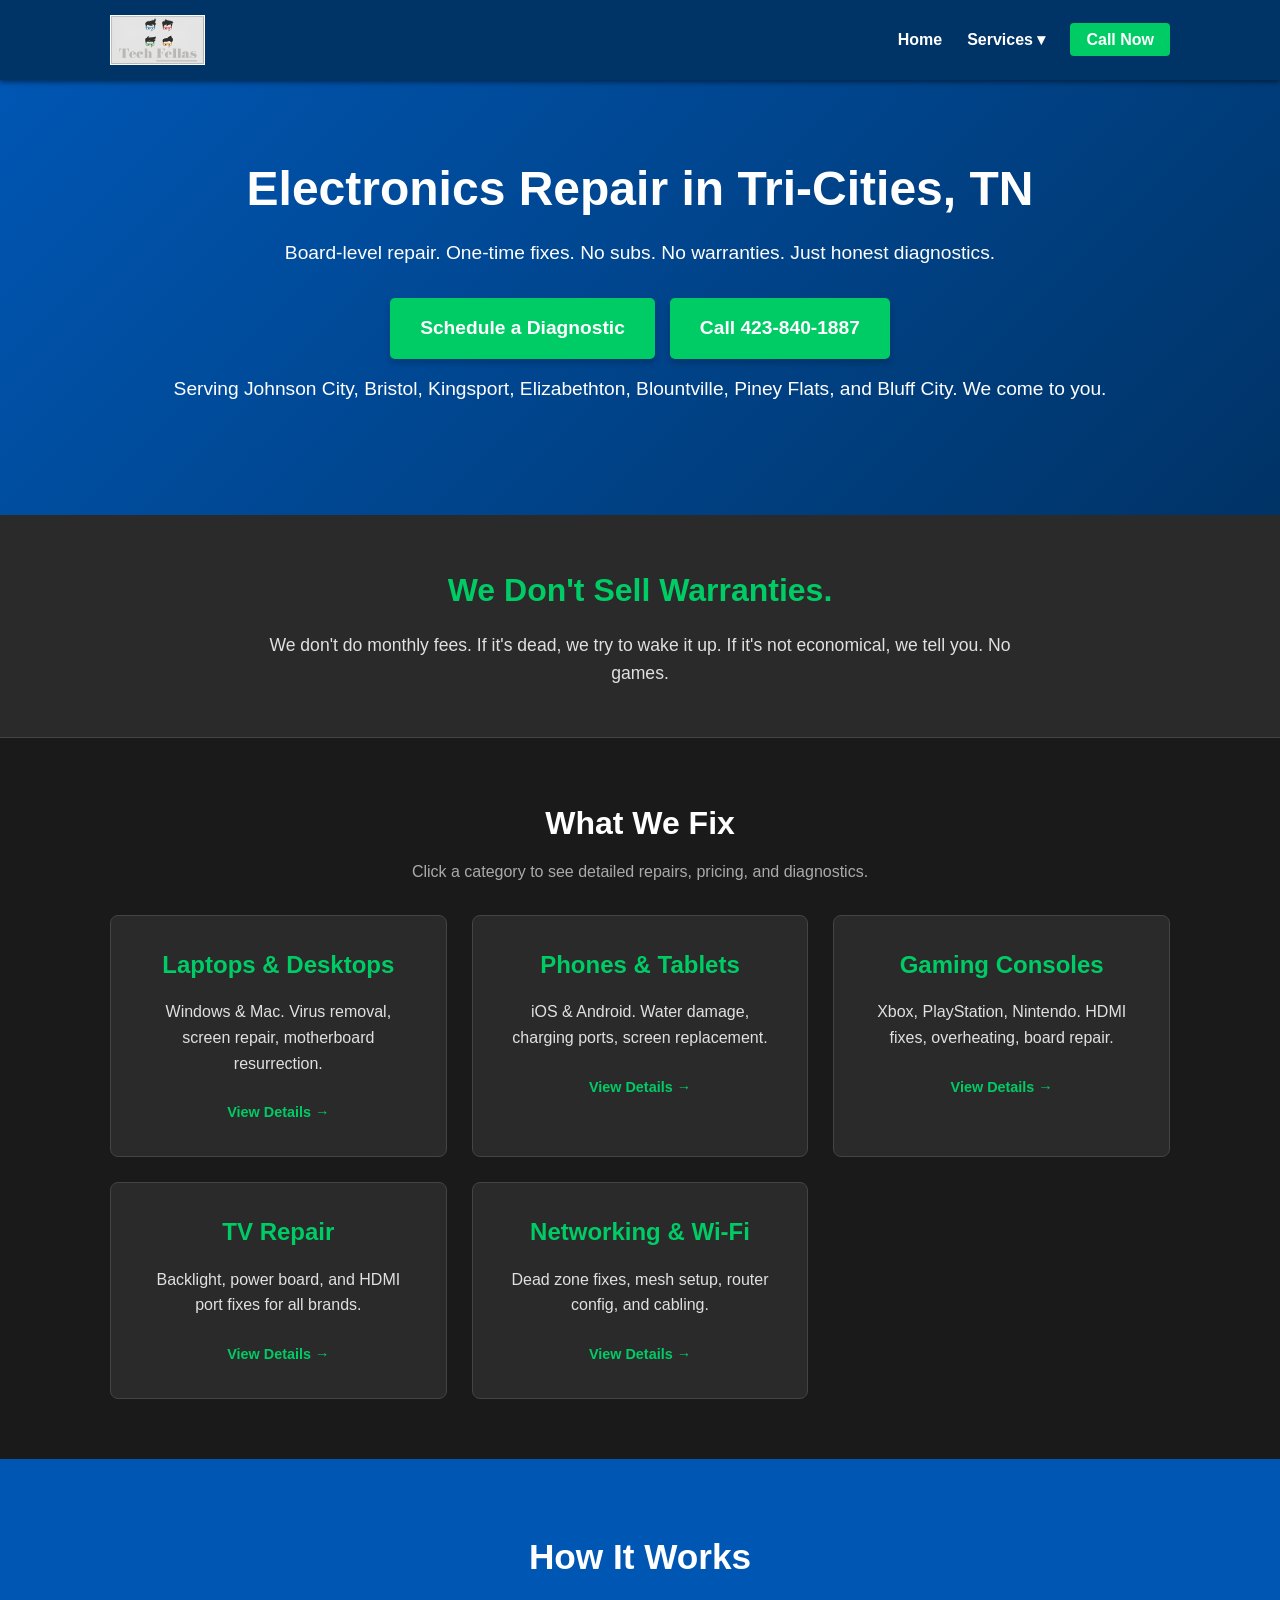
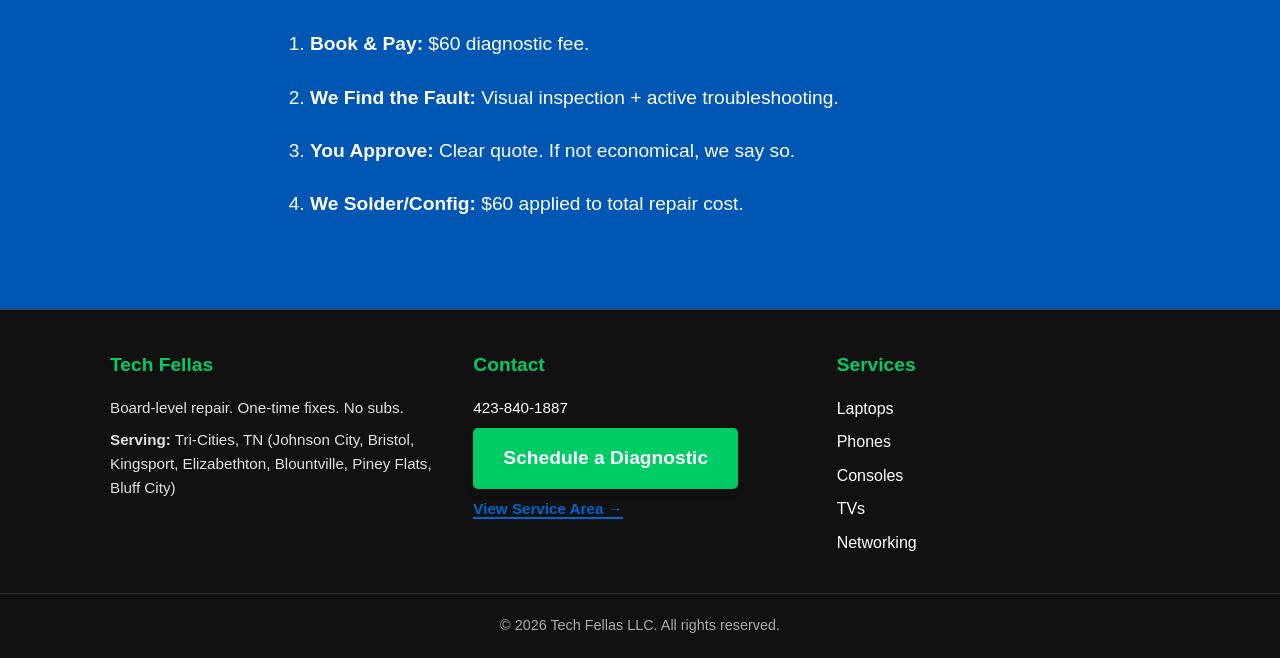
<file: index.html>
<!DOCTYPE html>
<html lang="en">
<head>
  <meta charset="UTF-8">
  <meta name="viewport" content="width=device-width, initial-scale=1.0">
  <title>Tech Fellas | Electronics Repair in Tri-Cities, TN (Johnson City, Bristol, Kingsport)</title>
  
  <!-- SEO Meta Tags: Optimized for Local Keywords -->
  <meta name="description" content="Expert board-level repair for Laptops, Phones, Consoles, and TVs in the Tri-Cities, TN area. Serving Johnson City, Bristol, Kingsport, Elizabethton, Blountville, Piney Flats, and Bluff City. Call 423-840-1887 for diagnostics.">
  <meta name="keywords" content="electronics repair Tri-Cities TN, laptop repair Johnson City, TV repair Bristol, phone repair Kingsport, console repair Elizabethton, Tech Fellas, board level repair, ECU repair TN">
  <meta name="author" content="Tech Fellas">
  <meta name="robots" content="index, follow, max-image-preview:large, max-snippet:-1, max-video-preview:-1">

  <!-- Canonical URL: STRICTLY techfellas.org -->
  <link rel="canonical" href="https://techfellas.org" />

  <!-- Open Graph: Unified Domain -->
  <meta property="og:title" content="Tech Fellas | We Speak Circuit Board - Tri-Cities, TN">
  <meta property="og:description" content="Board-level repair, TV fixes, and Networking solutions. One-time fixes. No subs. Serving Johnson City, Bristol, Kingsport, and surrounding areas.">
  <meta property="og:type" content="website">
  <meta property="og:url" content="https://techfellas.org">
  <meta property="og:image" content="https://techfellas.org/assets/techfellas-banner.jpg">
  <meta property="og:locale" content="en_US">

  <!-- JSON-LD Schema: Local Business (Expanded AreaServed) -->
  <script type="application/ld+json">
{
  "@context": "https://schema.org",
  "@type": "ElectronicsRepair",
  "name": "Tech Fellas",
  "legalName": "Tech Fellas LLC",
  "image": "https://techfellas.org/assets/techfellas-banner.jpg",
  "telephone": "+1-423-840-1887",
  "url": "https://techfellas.org",
  "description": "Expert board-level electronics repair for TVs, laptops, phones, consoles, appliances, ECUs, marine controllers, and smart home networking in the Tri-Cities, TN area. Service calls available.",
  "openingHoursSpecification": [
    {
      "@type": "OpeningHoursSpecification",
      "dayOfWeek": ["Monday", "Tuesday", "Wednesday", "Thursday", "Friday"],
      "opens": "10:00",
      "closes": "18:00"
    },
    {
      "@type": "OpeningHoursSpecification",
      "dayOfWeek": "Saturday",
      "opens": "09:00",
      "closes": "15:00"
    }
  ],
  "areaServed": [
    { "@type": "City", "name": "Johnson City", "addressRegion": "TN" },
    { "@type": "City", "name": "Bristol", "addressRegion": "TN" },
    { "@type": "City", "name": "Kingsport", "addressRegion": "TN" },
    { "@type": "City", "name": "Elizabethton", "addressRegion": "TN" },
    { "@type": "City", "name": "Blountville", "addressRegion": "TN" },
    { "@type": "City", "name": "Piney Flats", "addressRegion": "TN" },
    { "@type": "City", "name": "Bluff City", "addressRegion": "TN" },
    { "@type": "PostalCode", "postalCode": "37601" },
    { "@type": "PostalCode", "postalCode": "37604" },
    { "@type": "PostalCode", "postalCode": "37615" },
    { "@type": "PostalCode", "postalCode": "37620" },
    { "@type": "PostalCode", "postalCode": "37660" },
    { "@type": "PostalCode", "postalCode": "37663" },
    { "@type": "PostalCode", "postalCode": "37664" },
    { "@type": "PostalCode", "postalCode": "37665" },
    { "@type": "PostalCode", "postalCode": "37643" },
    { "@type": "PostalCode", "postalCode": "37617" },
    { "@type": "PostalCode", "postalCode": "37686" },
    { "@type": "PostalCode", "postalCode": "37618" }
  ],
  "geo": {
    "@type": "GeoCoordinates",
    "latitude": "36.3134",
    "longitude": "-82.3534"
  },
  "sameAs": [
    "https://www.x.com/techfellasllc",
    "https://www.youtube.com/@tech_fellas",
    "https://www.facebook.com/techfellasllc",
    "https://www.instagram.com/technical_fellow",
    "https://www.linkedin.com/in/technicalfellow"
  ],
  "hasOfferCatalog": {
    "@type": "OfferCatalog",
    "name": "All Repair & Networking Services",
    "itemListElement": [
      {
        "@type": "Offer",
        "itemOffered": {
          "@type": "Service",
          "name": "Diagnostic Fee",
          "description": "$60 diagnostic fee applied to repair cost.",
          "offers": {
            "@type": "Offer",
            "price": "60",
            "priceCurrency": "USD",
            "name": "Diagnostic Fee"
          }
        }
      },
      {
        "@type": "Offer",
        "itemOffered": {
          "@type": "Service",
          "name": "Laptop Repair"
        }
      },
      {
        "@type": "Offer",
        "itemOffered": {
          "@type": "Service",
          "name": "Phone Repair"
        }
      },
      {
        "@type": "Offer",
        "itemOffered": {
          "@type": "Service",
          "name": "Console Repair"
        }
      },
      {
        "@type": "Offer",
        "itemOffered": {
          "@type": "Service",
          "name": "TV Repair"
        }
      },
      {
        "@type": "Offer",
        "itemOffered": {
          "@type": "Service",
          "name": "Networking Solutions"
        }
      },
      {
        "@type": "Offer",
        "itemOffered": {
          "@type": "Service",
          "name": "ECU Repair"
        }
      },
      {
        "@type": "Offer",
        "itemOffered": {
          "@type": "Service",
          "name": "Guitar Amp Repair"
        }
      },
      {
        "@type": "Offer",
        "itemOffered": {
          "@type": "Service",
          "name": "Appliance Repair"
        }
      }
    ]
  }
}
</script>

  <link rel="stylesheet" href="style.css">
  
    <!-- Breadcrumb Schema: Homepage (Invisible to users, visible to Google) -->
  <script type="application/ld+json">
  {
    "@context": "https://schema.org",
    "@type": "BreadcrumbList",
    "itemListElement": [
      {
        "@type": "ListItem",
        "position": 1,
        "name": "Home",
        "item": "https://techfellas.org"
      }
    ]
  }
  </script>
</head>
</head>
<body>

  <!-- GLOBAL HEADER -->
  <header class="global-header">
    <div class="container header-container">
      <div class="logo-area">
        <a href="index.html">
          <img src="assets/techfellas-banner.jpg" alt="Tech Fellas - Mobile Electronics Repair Tri-Cities TN" class="site-logo">
        </a>
      </div>
      <nav class="main-nav">
        <ul>
          <li><a href="index.html">Home</a></li>
          <li class="dropdown">
            <a href="laptops.html">Services ▾</a>
            <div class="dropdown-content">
              <a href="laptops.html">Laptops & Desktops</a>
              <a href="phones.html">Phones & Tablets</a>
              <a href="consoles.html">Consoles</a>
              <a href="tvs.html">TV Repair</a>
              <a href="networking.html">Networking</a>
            </div>
          </li>
          <li><a href="tel:4238401887" class="nav-cta" style="background-color: #00cc66;">Call Now</a></li>
        </ul>
      </nav>
      <div class="mobile-toggle" onclick="document.querySelector('.main-nav').classList.toggle('active')">☰</div>
    </div>
  </header>

  <!-- HERO SECTION: Optimized for Local Keywords & Mobile CTA -->
  <header class="hero">
    <div class="container">
      <h1>Electronics Repair in Tri-Cities, TN</h1>
      <p>Board-level repair. One-time fixes. No subs. No warranties. Just honest diagnostics.</p>
      
      <!-- Desktop: Booking Link | Mobile: Call Button (via CSS logic below) -->
      <div class="hero-cta-group" style="display: flex; gap: 15px; justify-content: center; flex-wrap: wrap;">
        <a href="http://techfellasllc.square.site" class="cta-button" rel="nofollow">Schedule a Diagnostic</a>
        <a href="tel:4238401887" class="cta-button cta-call">Call 423-840-1887</a>
      </div>
      
      <p class="sub-cta">Serving Johnson City, Bristol, Kingsport, Elizabethton, Blountville, Piney Flats, and Bluff City. We come to you.</p>
    </div>
  </header>

  <!-- FILTER / VALUE PROP SECTION -->
  <section class="filter">
    <div class="container">
      <h2>We Don't Sell Warranties.</h2>
      <p>We don't do monthly fees. If it's dead, we try to wake it up. If it's not economical, we tell you. No games.</p>
    </div>
  </section>

  <!-- SERVICES GRID SECTION -->
  <section class="services">
    <div class="container">
      <h2>What We Fix</h2>
      <p class="services-intro">Click a category to see detailed repairs, pricing, and diagnostics.</p>
      <div class="service-grid">
        <a href="laptops.html" class="service-card-link">
          <div class="service-card">
            <h3>Laptops & Desktops</h3>
            <p>Windows & Mac. Virus removal, screen repair, motherboard resurrection.</p>
            <span class="read-more">View Details &rarr;</span>
          </div>
        </a>
        <a href="phones.html" class="service-card-link">
          <div class="service-card">
            <h3>Phones & Tablets</h3>
            <p>iOS & Android. Water damage, charging ports, screen replacement.</p>
            <span class="read-more">View Details &rarr;</span>
          </div>
        </a>
        <a href="consoles.html" class="service-card-link">
          <div class="service-card">
            <h3>Gaming Consoles</h3>
            <p>Xbox, PlayStation, Nintendo. HDMI fixes, overheating, board repair.</p>
            <span class="read-more">View Details &rarr;</span>
          </div>
        </a>
        <a href="tvs.html" class="service-card-link">
          <div class="service-card">
            <h3>TV Repair</h3>
            <p>Backlight, power board, and HDMI port fixes for all brands.</p>
            <span class="read-more">View Details &rarr;</span>
          </div>
        </a>
        <a href="networking.html" class="service-card-link">
          <div class="service-card">
            <h3>Networking & Wi-Fi</h3>
            <p>Dead zone fixes, mesh setup, router config, and cabling.</p>
            <span class="read-more">View Details &rarr;</span>
          </div>
        </a>
      </div>
    </div>
  </section>

  <!-- PROCESS SECTION -->
  <section class="process">
    <div class="container">
      <h2>How It Works</h2>
      <ol>
        <li><strong>Book & Pay:</strong> $60 diagnostic fee.</li>
        <li><strong>We Find the Fault:</strong> Visual inspection + active troubleshooting.</li>
        <li><strong>You Approve:</strong> Clear quote. If not economical, we say so.</li>
        <li><strong>We Solder/Config:</strong> $60 applied to total repair cost.</li>
      </ol>
    </div>
  </section>

  <!-- GLOBAL FOOTER -->
  <footer class="global-footer">
    <div class="container footer-content">
      <div class="footer-col">
        <h3>Tech Fellas</h3>
        <p>Board-level repair. One-time fixes. No subs.</p>
        <p><strong>Serving:</strong> Tri-Cities, TN (Johnson City, Bristol, Kingsport, Elizabethton, Blountville, Piney Flats, Bluff City)</p>
      </div>
      <div class="footer-col">
        <h3>Contact</h3>
        <p><a href="tel:4238401887">423-840-1887</a></p>
        <p><a href="http://techfellasllc.square.site" class="cta-button" rel="nofollow">Schedule a Diagnostic</a></p>
        <p><a href="https://www.google.com/maps/place/Tech+Fellas/@28.2514976,-80.7000000,12z/data=!3m1!4b1!4m5!3m4!1s0x8bef6e1e4cfb181%3A0x26382ed27a601002!8m2!3d28.2514976!4d-80.7000000" target="_blank" rel="noopener" style="font-weight: bold; color: #0066cc; text-decoration: none; border-bottom: 2px solid #0066cc;">View Service Area &rarr;</a></p>
      </div>
      <div class="footer-col">
        <h3>Services</h3>
        <ul class="footer-links">
          <li><a href="laptops.html">Laptops</a></li>
          <li><a href="phones.html">Phones</a></li>
          <li><a href="consoles.html">Consoles</a></li>
          <li><a href="tvs.html">TVs</a></li>
          <li><a href="networking.html">Networking</a></li>
        </ul>
      </div>
    </div>
    <div class="copyright-bar">
      <p>&copy; 2026 Tech Fellas LLC. All rights reserved.</p>
    </div>
  </footer>

</body>
</html>
</file>
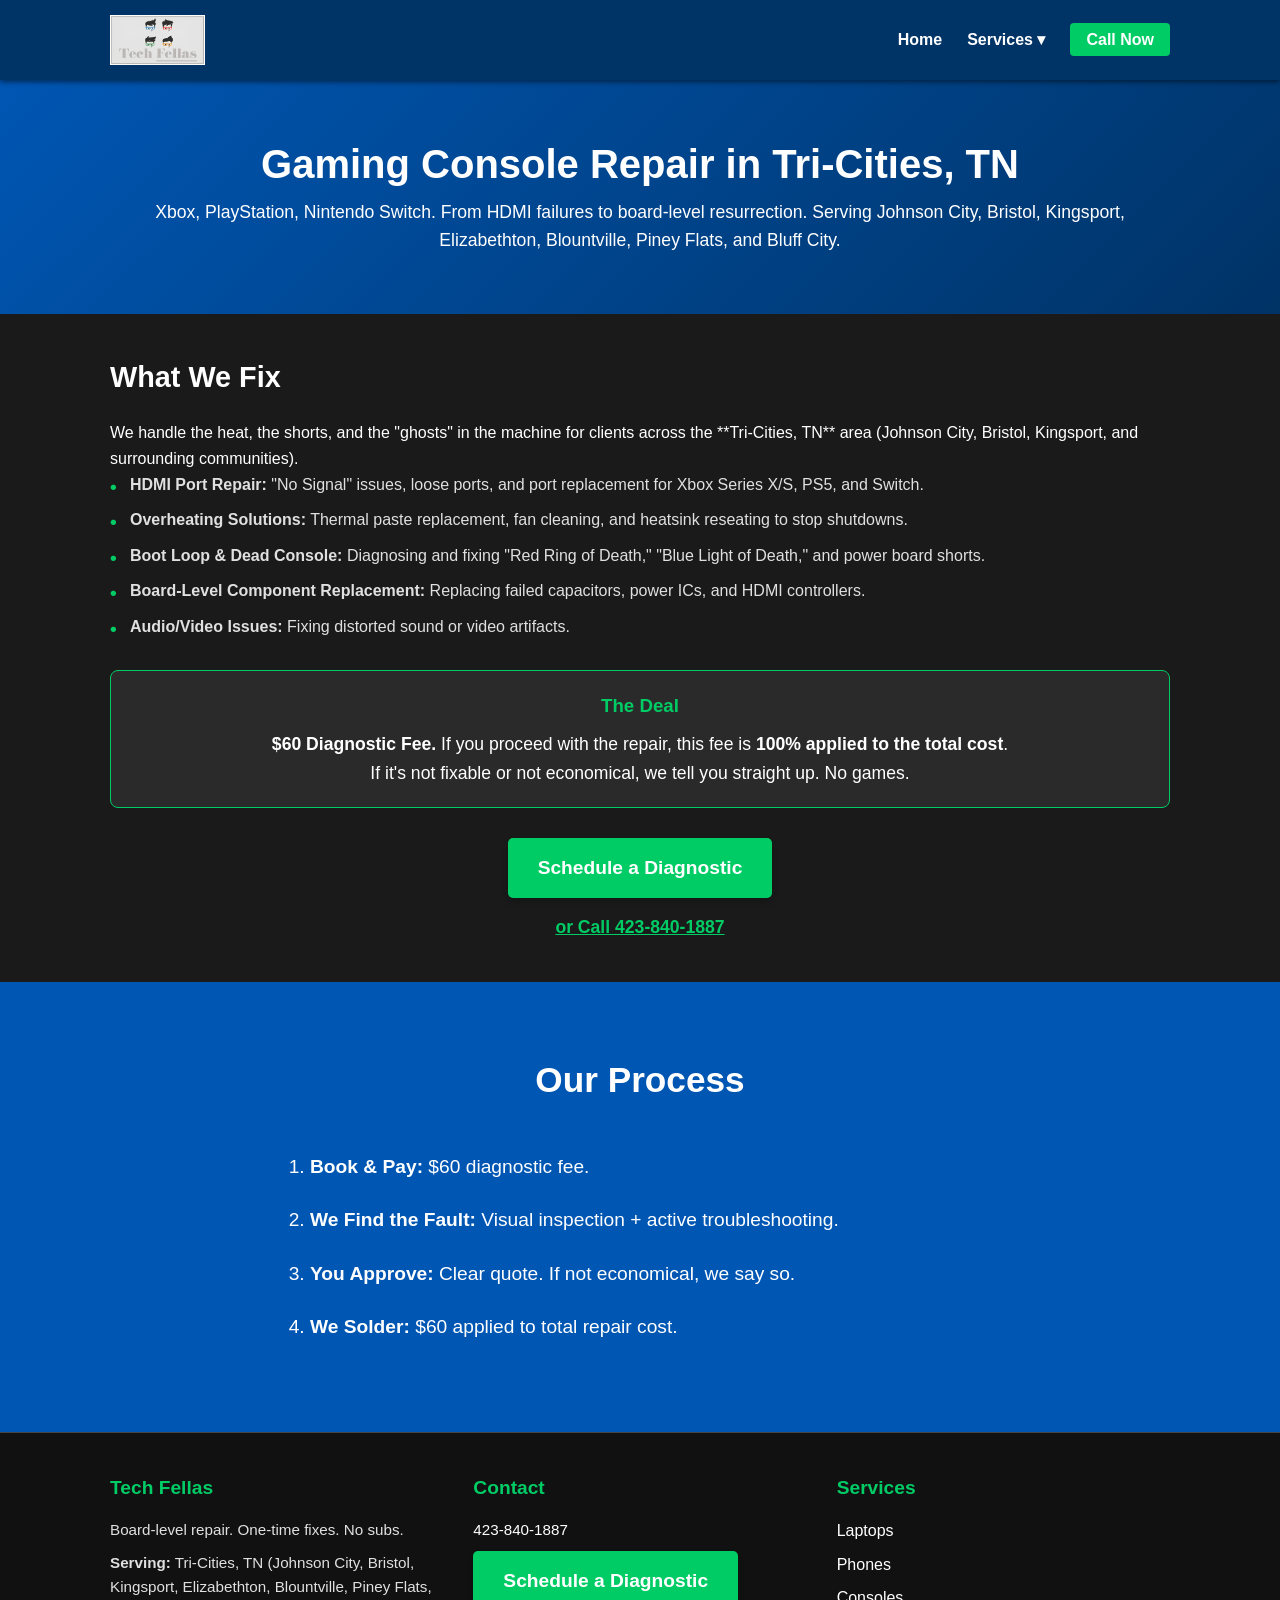
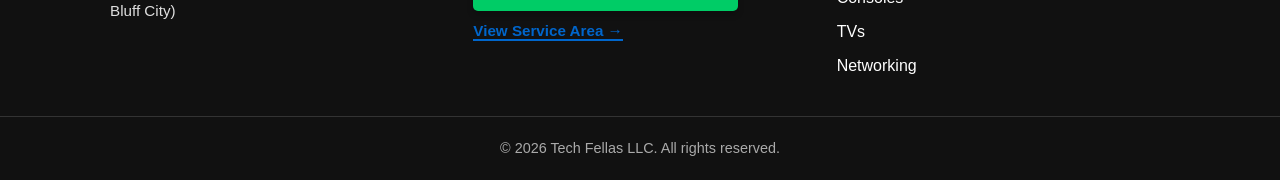
<file: consoles.html>
<!DOCTYPE html>
<html lang="en">
<head>
  <meta charset="UTF-8">
  <meta name="viewport" content="width=device-width, initial-scale=1.0">
  <title>Gaming Console Repair | Tri-Cities, TN (Johnson City, Bristol, Kingsport) | Tech Fellas</title>
  
  <!-- SEO Meta Tags: Optimized for Local Keywords -->
  <meta name="description" content="Expert gaming console repair in the Tri-Cities, TN area. We fix Xbox, PlayStation, and Nintendo Switch. HDMI port repair, overheating fixes, and board-level repair. Serving Johnson City, Bristol, Kingsport, Elizabethton, Blountville, Piney Flats, and Bluff City. Call 423-840-1887.">
  <meta name="keywords" content="console repair Tri-Cities TN, Xbox repair Johnson City, PS5 repair Bristol, Nintendo Switch repair Kingsport, HDMI port repair TN, Tech Fellas, board level repair">
  <meta name="robots" content="index, follow">

  <!-- Canonical URL: Strictly techfellas.org -->
  <link rel="canonical" href="https://techfellas.org/consoles.html" />

  <!-- Open Graph: Unified Domain -->
  <meta property="og:title" content="Gaming Console Repair | Tri-Cities, TN">
  <meta property="og:description" content="Fix HDMI ports, overheating, and dead consoles. Xbox, PS5, Switch. Serving Johnson City, Bristol, Kingsport, and surrounding areas. Call 423-840-1887.">
  <meta property="og:type" content="website">
  <meta property="og:url" content="https://techfellas.org/consoles.html">
  <meta property="og:image" content="https://techfellas.org/assets/techfellas-banner.jpg">
  <meta property="og:locale" content="en_US">

  <!-- JSON-LD Schema: ElectronicsRepair (Specific Type) + AreaServed -->
  <script type="application/ld+json">
  {
    "@context": "https://schema.org",
    "@type": "ElectronicsRepair",
    "name": "Tech Fellas",
    "legalName": "Tech Fellas LLC",
    "image": "https://techfellas.org/assets/techfellas-banner.jpg",
    "telephone": "+1-423-840-1887",
    "url": "https://techfellas.org/consoles.html",
    "description": "Expert board-level gaming console repair for Xbox, PlayStation, and Nintendo Switch. HDMI port, overheating, and power issues fixed in the Tri-Cities, TN area.",
    "areaServed": [
      { "@type": "City", "name": "Johnson City", "addressRegion": "TN" },
      { "@type": "City", "name": "Bristol", "addressRegion": "TN" },
      { "@type": "City", "name": "Kingsport", "addressRegion": "TN" },
      { "@type": "City", "name": "Elizabethton", "addressRegion": "TN" },
      { "@type": "City", "name": "Blountville", "addressRegion": "TN" },
      { "@type": "City", "name": "Piney Flats", "addressRegion": "TN" },
      { "@type": "City", "name": "Bluff City", "addressRegion": "TN" },
      { "@type": "PostalCode", "postalCode": "37601" },
      { "@type": "PostalCode", "postalCode": "37604" },
      { "@type": "PostalCode", "postalCode": "37615" },
      { "@type": "PostalCode", "postalCode": "37620" },
      { "@type": "PostalCode", "postalCode": "37660" },
      { "@type": "PostalCode", "postalCode": "37663" },
      { "@type": "PostalCode", "postalCode": "37664" },
      { "@type": "PostalCode", "postalCode": "37665" },
      { "@type": "PostalCode", "postalCode": "37643" },
      { "@type": "PostalCode", "postalCode": "37617" },
      { "@type": "PostalCode", "postalCode": "37686" },
      { "@type": "PostalCode", "postalCode": "37618" }
    ],
    "sameAs": [
      "https://www.x.com/techfellasllc",
      "https://www.youtube.com/@tech_fellas",
      "https://www.facebook.com/techfellasllc",
      "https://www.instagram.com/technical_fellow",
      "https://www.linkedin.com/in/technicalfellow"
    ],
    "hasOfferCatalog": {
      "@type": "OfferCatalog",
      "name": "Gaming Console Repair Services",
      "itemListElement": [
        {
          "@type": "Offer",
          "itemOffered": {
            "@type": "Service",
            "name": "Diagnostic Fee",
            "description": "$60 diagnostic fee applied to repair cost.",
            "offers": {
              "@type": "Offer",
              "price": "60",
              "priceCurrency": "USD",
              "name": "Diagnostic Fee"
            }
          }
        },
        {
          "@type": "Offer",
          "itemOffered": {
            "@type": "Service",
            "name": "HDMI Port Replacement"
          }
        },
        {
          "@type": "Offer",
          "itemOffered": {
            "@type": "Service",
            "name": "Overheating Fix"
          }
        },
        {
          "@type": "Offer",
          "itemOffered": {
            "@type": "Service",
            "name": "Boot Loop Repair"
          }
        },
        {
          "@type": "Offer",
          "itemOffered": {
            "@type": "Service",
            "name": "Power Board Repair"
          }
        },
        {
          "@type": "Offer",
          "itemOffered": {
            "@type": "Service",
            "name": "Board-Level Component Replacement"
          }
        }
      ]
    }
  }
  </script>

  <link rel="stylesheet" href="style.css">

    <!-- Breadcrumb Schema: Console Repair Page -->
  <script type="application/ld+json">
  {
    "@context": "https://schema.org",
    "@type": "BreadcrumbList",
    "itemListElement": [
      {
        "@type": "ListItem",
        "position": 1,
        "name": "Home",
        "item": "https://techfellas.org"
      },
      {
        "@type": "ListItem",
        "position": 2,
        "name": "Gaming Console Repair",
        "item": "https://techfellas.org/consoles.html"
      }
    ]
  }
  </script>
</head>
</head>
<body>

  <!-- GLOBAL HEADER -->
  <header class="global-header">
    <div class="container header-container">
      <div class="logo-area">
        <a href="index.html">
          <!-- FIX: Updated Alt Text for SEO -->
          <img src="assets/techfellas-banner.jpg" alt="Tech Fellas - Mobile Electronics Repair Tri-Cities TN" class="site-logo">
        </a>
      </div>
      <nav class="main-nav">
        <ul>
          <li><a href="index.html">Home</a></li>
          <li class="dropdown">
            <a href="laptops.html">Services ▾</a>
            <div class="dropdown-content">
              <a href="laptops.html">Laptops & Desktops</a>
              <a href="phones.html">Phones & Tablets</a>
              <a href="consoles.html">Consoles</a>
              <a href="tvs.html">TV Repair</a>
              <a href="networking.html">Networking</a>
            </div>
          </li>
          <li><a href="tel:4238401887" class="nav-cta" style="background-color: #00cc66;">Call Now</a></li>
        </ul>
      </nav>
      <div class="mobile-toggle" onclick="document.querySelector('.main-nav').classList.toggle('active')">☰</div>
    </div>
  </header>

  <!-- PAGE HERO: Optimized for Local Keywords -->
  <header class="detail-header">
    <div class="container">
      <h1>Gaming Console Repair in Tri-Cities, TN</h1>
      <p>Xbox, PlayStation, Nintendo Switch. From HDMI failures to board-level resurrection. Serving Johnson City, Bristol, Kingsport, Elizabethton, Blountville, Piney Flats, and Bluff City.</p>
    </div>
  </header>

  <!-- CONTENT BLOCK -->
  <section class="content-block">
    <div class="container">
      <h2>What We Fix</h2>
      <!-- FIX: Replaced "Viera, FL" with "Tri-Cities, TN" -->
      <p>We handle the heat, the shorts, and the "ghosts" in the machine for clients across the **Tri-Cities, TN** area (Johnson City, Bristol, Kingsport, and surrounding communities).</p>
      
      <ul>
        <li><strong>HDMI Port Repair:</strong> "No Signal" issues, loose ports, and port replacement for Xbox Series X/S, PS5, and Switch.</li>
        <li><strong>Overheating Solutions:</strong> Thermal paste replacement, fan cleaning, and heatsink reseating to stop shutdowns.</li>
        <li><strong>Boot Loop & Dead Console:</strong> Diagnosing and fixing "Red Ring of Death," "Blue Light of Death," and power board shorts.</li>
        <li><strong>Board-Level Component Replacement:</strong> Replacing failed capacitors, power ICs, and HDMI controllers.</li>
        <li><strong>Audio/Video Issues:</strong> Fixing distorted sound or video artifacts.</li>
      </ul>

      <!-- PRICE BOX -->
      <div class="price-box">
        <h3>The Deal</h3>
        <p><strong>$60 Diagnostic Fee.</strong> If you proceed with the repair, this fee is <strong>100% applied to the total cost</strong>.</p>
        <p>If it's not fixable or not economical, we tell you straight up. No games.</p>
      </div>

      <!-- CTA BUTTON -->
      <div style="text-align: center; margin-top: 30px;">
        <a href="http://techfellasllc.square.site" class="cta-button" rel="nofollow">Schedule a Diagnostic</a>
        <div style="margin-top: 15px;">
          <a href="tel:4238401887" style="color: #00cc66; font-weight: bold; font-size: 1.1rem;">or Call 423-840-1887</a>
        </div>
      </div>
    </div>
  </section>

  <!-- PROCESS SECTION -->
  <section class="process">
    <div class="container">
      <h2>Our Process</h2>
      <ol>
        <li><strong>Book & Pay:</strong> $60 diagnostic fee.</li>
        <li><strong>We Find the Fault:</strong> Visual inspection + active troubleshooting.</li>
        <li><strong>You Approve:</strong> Clear quote. If not economical, we say so.</li>
        <li><strong>We Solder:</strong> $60 applied to total repair cost.</li>
      </ol>
    </div>
  </section>

  <!-- GLOBAL FOOTER -->
  <footer class="global-footer">
    <div class="container footer-content">
      <div class="footer-col">
        <h3>Tech Fellas</h3>
        <p>Board-level repair. One-time fixes. No subs.</p>
        <p><strong>Serving:</strong> Tri-Cities, TN (Johnson City, Bristol, Kingsport, Elizabethton, Blountville, Piney Flats, Bluff City)</p>
      </div>
      <div class="footer-col">
        <h3>Contact</h3>
        <p><a href="tel:4238401887">423-840-1887</a></p>
        <p><a href="http://techfellasllc.square.site" class="cta-button" rel="nofollow">Schedule a Diagnostic</a></p>
        <p><a href="https://www.google.com/maps/place/Tech+Fellas/@28.2514976,-80.7000000,12z/data=!3m1!4b1!4m5!3m4!1s0x8bef6e1e4cfb181%3A0x26382ed27a601002!8m2!3d28.2514976!4d-80.7000000" target="_blank" rel="noopener" style="font-weight: bold; color: #0066cc; text-decoration: none; border-bottom: 2px solid #0066cc;">View Service Area &rarr;</a></p>
      </div>
      <div class="footer-col">
        <h3>Services</h3>
        <ul class="footer-links">
          <li><a href="laptops.html">Laptops</a></li>
          <li><a href="phones.html">Phones</a></li>
          <li><a href="consoles.html">Consoles</a></li>
          <li><a href="tvs.html">TVs</a></li>
          <li><a href="networking.html">Networking</a></li>
        </ul>
      </div>
    </div>
    <div class="copyright-bar">
      <p>&copy; 2026 Tech Fellas LLC. All rights reserved.</p>
    </div>
  </footer>

</body>
</html>
</file>
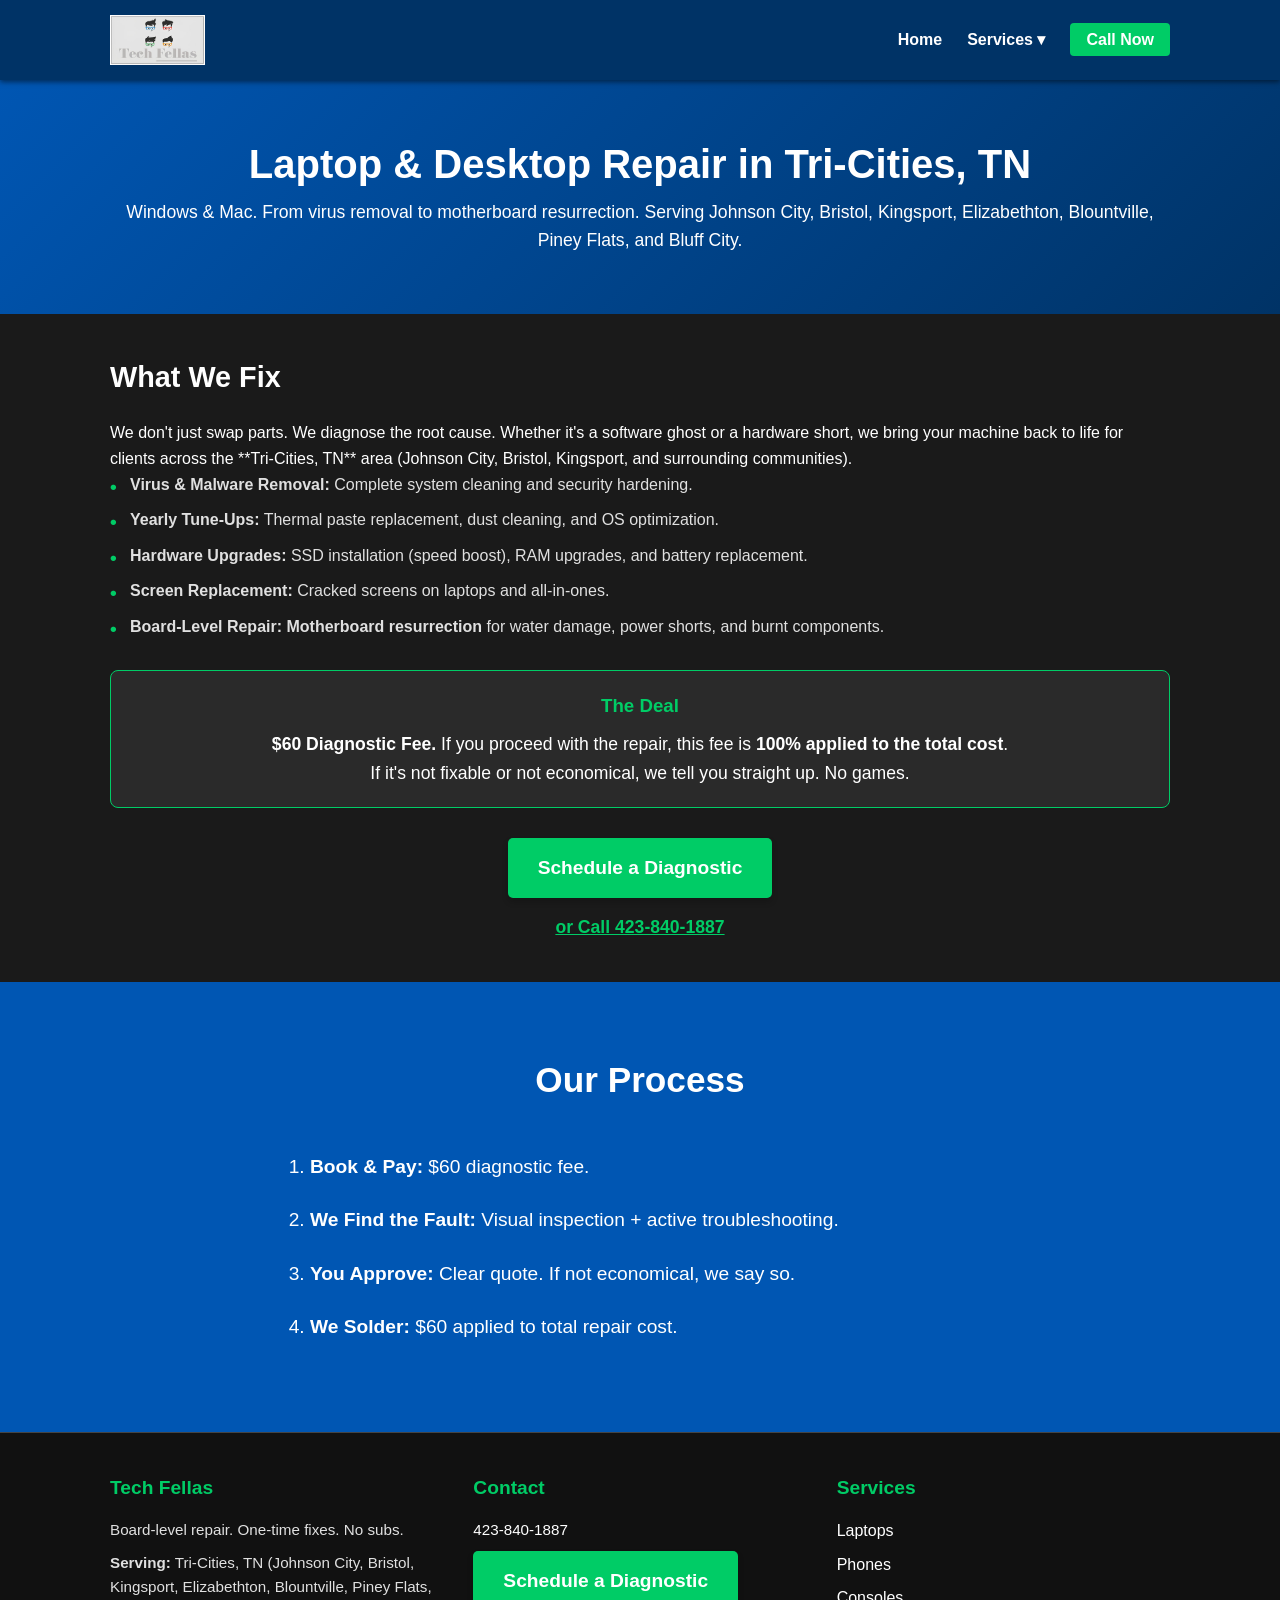
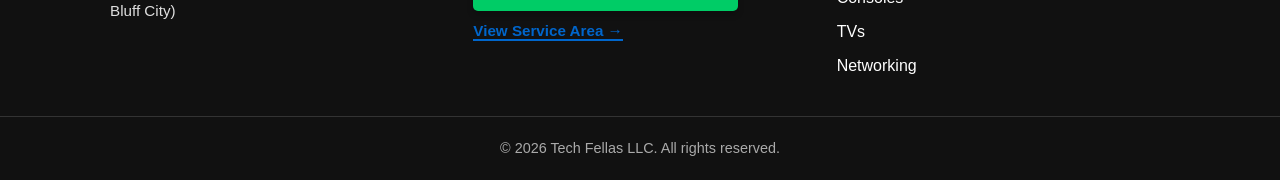
<file: laptops.html>
<!DOCTYPE html>
<html lang="en">
<head>
  <meta charset="UTF-8">
  <meta name="viewport" content="width=device-width, initial-scale=1.0">
  <title>Laptop & Desktop Repair | Tri-Cities, TN (Johnson City, Bristol, Kingsport) | Tech Fellas</title>
  
  <!-- SEO Meta Tags: Optimized for Local Keywords -->
  <meta name="description" content="Expert laptop and desktop repair in the Tri-Cities, TN area. Virus removal, screen repair, motherboard resurrection. Serving Johnson City, Bristol, Kingsport, Elizabethton, Blountville, Piney Flats, and Bluff City. Call 423-840-1887.">
  <meta name="keywords" content="laptop repair Tri-Cities TN, desktop repair Johnson City, computer repair Bristol, virus removal Kingsport, motherboard repair TN, Tech Fellas, board level repair">
  <meta name="robots" content="index, follow">

  <!-- Canonical URL: Strictly techfellas.org -->
  <link rel="canonical" href="https://techfellas.org/laptops.html" />

  <!-- Open Graph: Unified Domain -->
  <meta property="og:title" content="Laptop & Desktop Repair | Tri-Cities, TN">
  <meta property="og:description" content="From virus removal to motherboard resurrection. We fix Windows & Mac. Serving Johnson City, Bristol, Kingsport, and surrounding areas. Call 423-840-1887.">
  <meta property="og:type" content="website">
  <meta property="og:url" content="https://techfellas.org/laptops.html">
  <meta property="og:image" content="https://techfellas.org/assets/techfellas-banner.jpg">
  <meta property="og:locale" content="en_US">

  <!-- JSON-LD Schema: ElectronicsRepair (Specific Type) + AreaServed -->
  <script type="application/ld+json">
  {
    "@context": "https://schema.org",
    "@type": "ElectronicsRepair",
    "name": "Tech Fellas",
    "legalName": "Tech Fellas LLC",
    "image": "https://techfellas.org/assets/techfellas-banner.jpg",
    "telephone": "+1-423-840-1887",
    "url": "https://techfellas.org/laptops.html",
    "description": "Expert board-level laptop and desktop repair for water damage, virus removal, and motherboard resurrection in the Tri-Cities, TN area.",
    "areaServed": [
      { "@type": "City", "name": "Johnson City", "addressRegion": "TN" },
      { "@type": "City", "name": "Bristol", "addressRegion": "TN" },
      { "@type": "City", "name": "Kingsport", "addressRegion": "TN" },
      { "@type": "City", "name": "Elizabethton", "addressRegion": "TN" },
      { "@type": "City", "name": "Blountville", "addressRegion": "TN" },
      { "@type": "City", "name": "Piney Flats", "addressRegion": "TN" },
      { "@type": "City", "name": "Bluff City", "addressRegion": "TN" },
      { "@type": "PostalCode", "postalCode": "37601" },
      { "@type": "PostalCode", "postalCode": "37604" },
      { "@type": "PostalCode", "postalCode": "37615" },
      { "@type": "PostalCode", "postalCode": "37620" },
      { "@type": "PostalCode", "postalCode": "37660" },
      { "@type": "PostalCode", "postalCode": "37663" },
      { "@type": "PostalCode", "postalCode": "37664" },
      { "@type": "PostalCode", "postalCode": "37665" },
      { "@type": "PostalCode", "postalCode": "37643" },
      { "@type": "PostalCode", "postalCode": "37617" },
      { "@type": "PostalCode", "postalCode": "37686" },
      { "@type": "PostalCode", "postalCode": "37618" }
    ],
    "sameAs": [
      "https://www.x.com/techfellasllc",
      "https://www.youtube.com/@tech_fellas",
      "https://www.facebook.com/techfellasllc",
      "https://www.instagram.com/technical_fellow",
      "https://www.linkedin.com/in/technicalfellow"
    ],
    "hasOfferCatalog": {
      "@type": "OfferCatalog",
      "name": "Laptop & Desktop Repair Services",
      "itemListElement": [
        {
          "@type": "Offer",
          "itemOffered": {
            "@type": "Service",
            "name": "Diagnostic Fee",
            "description": "$60 diagnostic fee applied to repair cost.",
            "offers": {
              "@type": "Offer",
              "price": "60",
              "priceCurrency": "USD",
              "name": "Diagnostic Fee"
            }
          }
        },
        {
          "@type": "Offer",
          "itemOffered": {
            "@type": "Service",
            "name": "Motherboard Repair"
          }
        },
        {
          "@type": "Offer",
          "itemOffered": {
            "@type": "Service",
            "name": "Water Damage Recovery"
          }
        },
        {
          "@type": "Offer",
          "itemOffered": {
            "@type": "Service",
            "name": "Virus & Malware Removal"
          }
        },
        {
          "@type": "Offer",
          "itemOffered": {
            "@type": "Service",
            "name": "Screen Replacement"
          }
        },
        {
          "@type": "Offer",
          "itemOffered": {
            "@type": "Service",
            "name": "Data Recovery"
          }
        }
      ]
    }
  }
  </script>

  <link rel="stylesheet" href="style.css">
  
    <!-- Breadcrumb Schema: Laptop Repair Page -->
  <script type="application/ld+json">
  {
    "@context": "https://schema.org",
    "@type": "BreadcrumbList",
    "itemListElement": [
      {
        "@type": "ListItem",
        "position": 1,
        "name": "Home",
        "item": "https://techfellas.org"
      },
      {
        "@type": "ListItem",
        "position": 2,
        "name": "Laptop & Desktop Repair",
        "item": "https://techfellas.org/laptops.html"
      }
    ]
  }
  </script>
</head>
</head>
<body>

  <!-- GLOBAL HEADER -->
  <header class="global-header">
    <div class="container header-container">
      <div class="logo-area">
        <a href="index.html">
          <!-- FIX: Updated Alt Text for SEO -->
          <img src="assets/techfellas-banner.jpg" alt="Tech Fellas - Mobile Electronics Repair Tri-Cities TN" class="site-logo">
        </a>
      </div>
      <nav class="main-nav">
        <ul>
          <li><a href="index.html">Home</a></li>
          <li class="dropdown">
            <a href="laptops.html">Services ▾</a>
            <div class="dropdown-content">
              <a href="laptops.html">Laptops & Desktops</a>
              <a href="phones.html">Phones & Tablets</a>
              <a href="consoles.html">Consoles</a>
              <a href="tvs.html">TV Repair</a>
              <a href="networking.html">Networking</a>
            </div>
          </li>
          <li><a href="tel:4238401887" class="nav-cta" style="background-color: #00cc66;">Call Now</a></li>
        </ul>
      </nav>
      <div class="mobile-toggle" onclick="document.querySelector('.main-nav').classList.toggle('active')">☰</div>
    </div>
  </header>

  <!-- PAGE HERO: Optimized for Local Keywords -->
  <header class="detail-header">
    <div class="container">
      <h1>Laptop & Desktop Repair in Tri-Cities, TN</h1>
      <p>Windows & Mac. From virus removal to motherboard resurrection. Serving Johnson City, Bristol, Kingsport, Elizabethton, Blountville, Piney Flats, and Bluff City.</p>
    </div>
  </header>

  <!-- CONTENT BLOCK -->
  <section class="content-block">
    <div class="container">
      <h2>What We Fix</h2>
      <!-- FIX: Replaced "Viera, FL" with "Tri-Cities, TN" -->
      <p>We don't just swap parts. We diagnose the root cause. Whether it's a software ghost or a hardware short, we bring your machine back to life for clients across the **Tri-Cities, TN** area (Johnson City, Bristol, Kingsport, and surrounding communities).</p>
      
      <ul>
        <li><strong>Virus & Malware Removal:</strong> Complete system cleaning and security hardening.</li>
        <li><strong>Yearly Tune-Ups:</strong> Thermal paste replacement, dust cleaning, and OS optimization.</li>
        <li><strong>Hardware Upgrades:</strong> SSD installation (speed boost), RAM upgrades, and battery replacement.</li>
        <li><strong>Screen Replacement:</strong> Cracked screens on laptops and all-in-ones.</li>
        <li><strong>Board-Level Repair:</strong> <strong>Motherboard resurrection</strong> for water damage, power shorts, and burnt components.</li>
      </ul>

      <!-- PRICE BOX -->
      <div class="price-box">
        <h3>The Deal</h3>
        <p><strong>$60 Diagnostic Fee.</strong> If you proceed with the repair, this fee is <strong>100% applied to the total cost</strong>.</p>
        <p>If it's not fixable or not economical, we tell you straight up. No games.</p>
      </div>

      <!-- CTA BUTTON -->
      <div style="text-align: center; margin-top: 30px;">
        <a href="http://techfellasllc.square.site" class="cta-button" rel="nofollow">Schedule a Diagnostic</a>
        <div style="margin-top: 15px;">
          <a href="tel:4238401887" style="color: #00cc66; font-weight: bold; font-size: 1.1rem;">or Call 423-840-1887</a>
        </div>
      </div>
    </div>
  </section>

  <!-- PROCESS SECTION -->
  <section class="process">
    <div class="container">
      <h2>Our Process</h2>
      <ol>
        <li><strong>Book & Pay:</strong> $60 diagnostic fee.</li>
        <li><strong>We Find the Fault:</strong> Visual inspection + active troubleshooting.</li>
        <li><strong>You Approve:</strong> Clear quote. If not economical, we say so.</li>
        <li><strong>We Solder:</strong> $60 applied to total repair cost.</li>
      </ol>
    </div>
  </section>

  <!-- GLOBAL FOOTER -->
  <footer class="global-footer">
    <div class="container footer-content">
      <div class="footer-col">
        <h3>Tech Fellas</h3>
        <p>Board-level repair. One-time fixes. No subs.</p>
        <p><strong>Serving:</strong> Tri-Cities, TN (Johnson City, Bristol, Kingsport, Elizabethton, Blountville, Piney Flats, Bluff City)</p>
      </div>
      <div class="footer-col">
        <h3>Contact</h3>
        <p><a href="tel:4238401887">423-840-1887</a></p>
        <p><a href="http://techfellasllc.square.site" class="cta-button" rel="nofollow">Schedule a Diagnostic</a></p>
        <p><a href="https://www.google.com/maps/place/Tech+Fellas/@28.2514976,-80.7000000,12z/data=!3m1!4b1!4m5!3m4!1s0x8bef6e1e4cfb181%3A0x26382ed27a601002!8m2!3d28.2514976!4d-80.7000000" target="_blank" rel="noopener" style="font-weight: bold; color: #0066cc; text-decoration: none; border-bottom: 2px solid #0066cc;">View Service Area &rarr;</a></p>
      </div>
      <div class="footer-col">
        <h3>Services</h3>
        <ul class="footer-links">
          <li><a href="laptops.html">Laptops</a></li>
          <li><a href="phones.html">Phones</a></li>
          <li><a href="consoles.html">Consoles</a></li>
          <li><a href="tvs.html">TVs</a></li>
          <li><a href="networking.html">Networking</a></li>
        </ul>
      </div>
    </div>
    <div class="copyright-bar">
      <p>&copy; 2026 Tech Fellas LLC. All rights reserved.</p>
    </div>
  </footer>

</body>
</html>
</file>
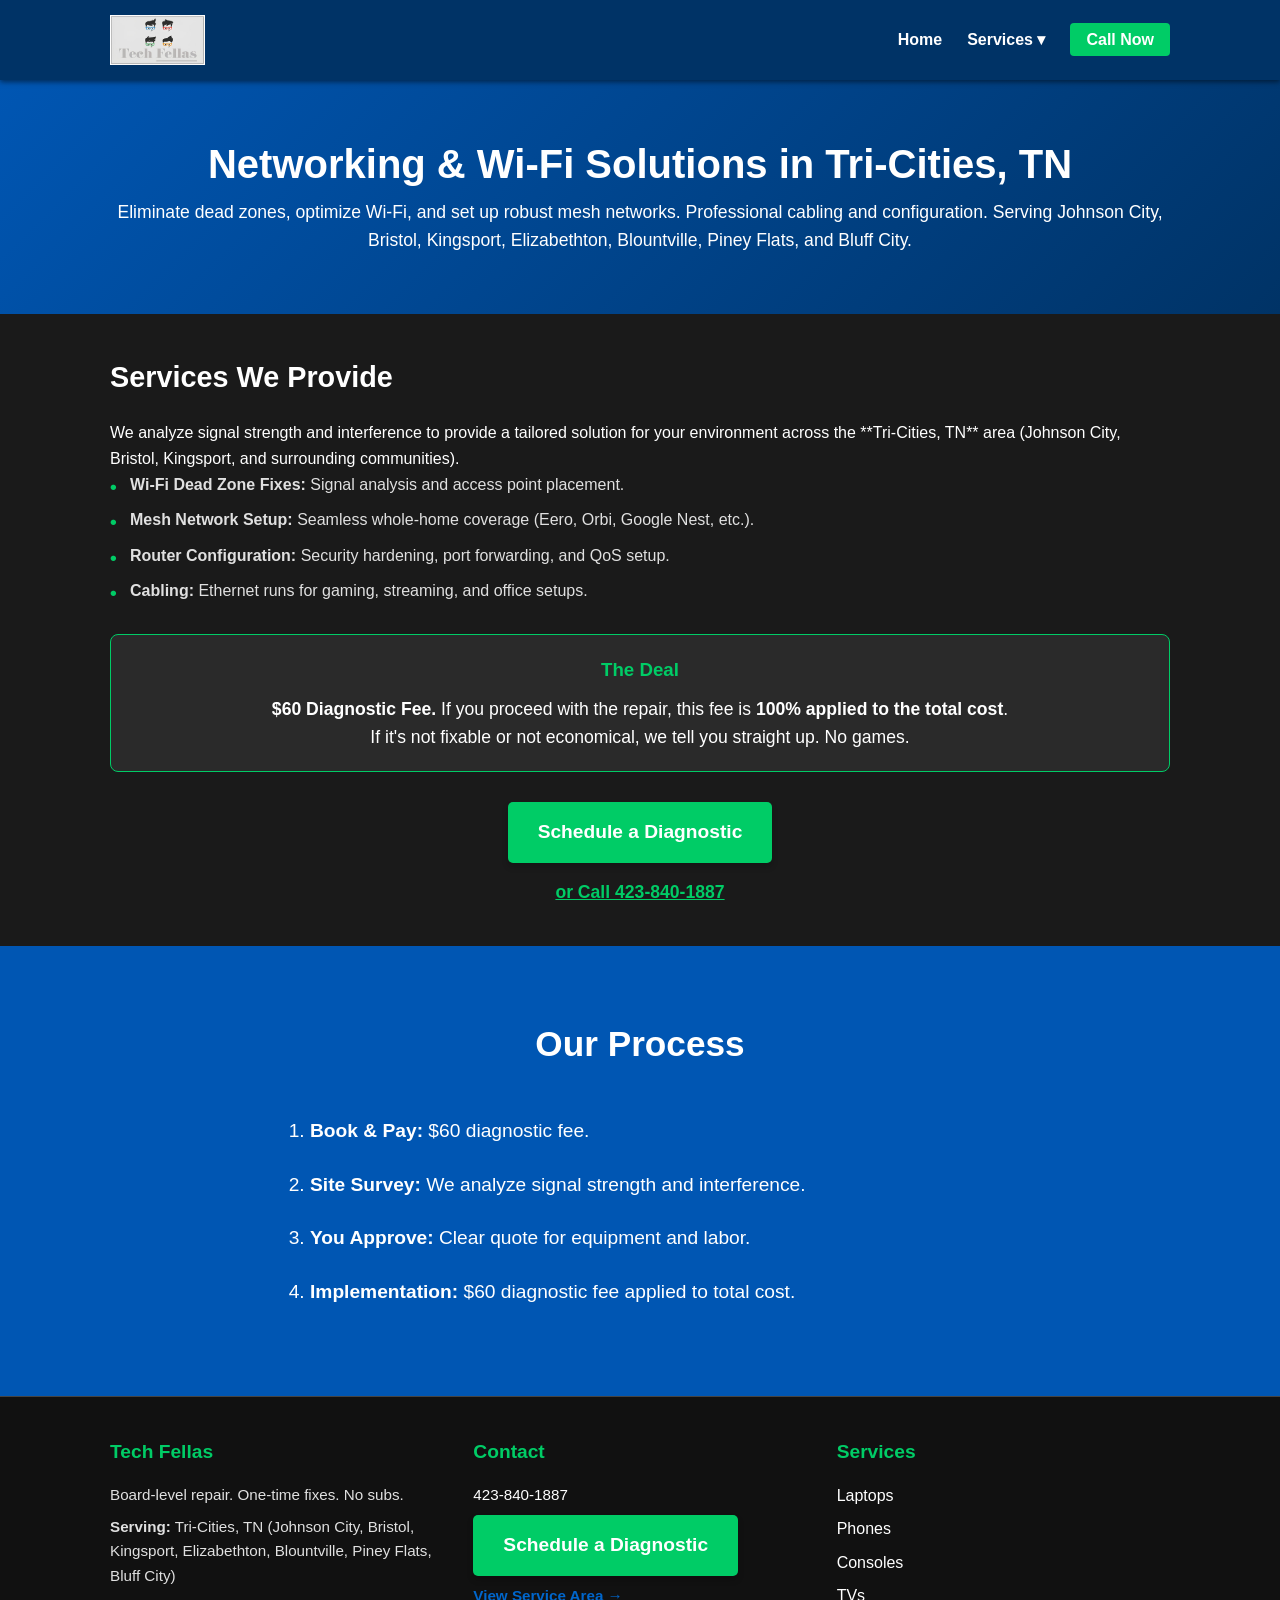
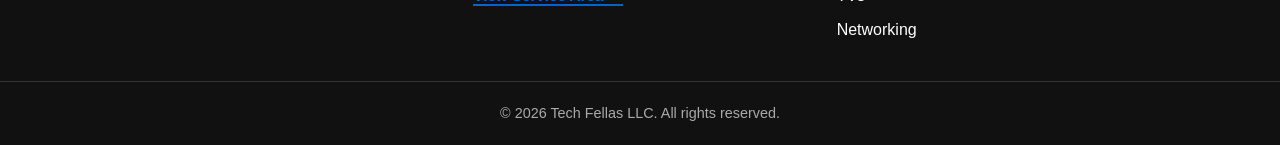
<file: networking.html>
<!DOCTYPE html>
<html lang="en">
<head>
  <meta charset="UTF-8">
  <meta name="viewport" content="width=device-width, initial-scale=1.0">
  <title>Networking & Wi-Fi Solutions | Tri-Cities, TN (Johnson City, Bristol, Kingsport) | Tech Fellas</title>
  
  <!-- SEO Meta Tags: Optimized for Local Keywords -->
  <meta name="description" content="Professional networking solutions in the Tri-Cities, TN area. Wi-Fi dead zone fixes, mesh network setup, router configuration, and cabling. Serving Johnson City, Bristol, Kingsport, Elizabethton, Blountville, Piney Flats, and Bluff City. Call 423-840-1887.">
  <meta name="keywords" content="networking Tri-Cities TN, wifi repair Johnson City, mesh setup Bristol, router configuration Kingsport, dead zone fix TN, Tech Fellas, home wifi expert">
  <meta name="robots" content="index, follow">

  <!-- Canonical URL: Strictly techfellas.org -->
  <link rel="canonical" href="https://techfellas.org/networking.html" />

  <!-- Open Graph: Unified Domain -->
  <meta property="og:title" content="Networking & Wi-Fi Solutions | Tri-Cities, TN">
  <meta property="og:description" content="Fix dead zones, set up mesh networks, and configure routers. Serving Johnson City, Bristol, Kingsport, and surrounding areas. Call 423-840-1887.">
  <meta property="og:type" content="website">
  <meta property="og:url" content="https://techfellas.org/networking.html">
  <meta property="og:image" content="https://techfellas.org/assets/techfellas-banner.jpg">
  <meta property="og:locale" content="en_US">

  <!-- JSON-LD Schema: ElectronicsRepair (Specific Type) + AreaServed -->
  <script type="application/ld+json">
  {
    "@context": "https://schema.org",
    "@type": "ElectronicsRepair",
    "name": "Tech Fellas",
    "legalName": "Tech Fellas LLC",
    "image": "https://techfellas.org/assets/techfellas-banner.jpg",
    "telephone": "+1-423-840-1887",
    "url": "https://techfellas.org/networking.html",
    "description": "Professional networking solutions including Wi-Fi dead zone fixes, mesh network setup, and router configuration in the Tri-Cities, TN area.",
    "areaServed": [
      { "@type": "City", "name": "Johnson City", "addressRegion": "TN" },
      { "@type": "City", "name": "Bristol", "addressRegion": "TN" },
      { "@type": "City", "name": "Kingsport", "addressRegion": "TN" },
      { "@type": "City", "name": "Elizabethton", "addressRegion": "TN" },
      { "@type": "City", "name": "Blountville", "addressRegion": "TN" },
      { "@type": "City", "name": "Piney Flats", "addressRegion": "TN" },
      { "@type": "City", "name": "Bluff City", "addressRegion": "TN" },
      { "@type": "PostalCode", "postalCode": "37601" },
      { "@type": "PostalCode", "postalCode": "37604" },
      { "@type": "PostalCode", "postalCode": "37615" },
      { "@type": "PostalCode", "postalCode": "37620" },
      { "@type": "PostalCode", "postalCode": "37660" },
      { "@type": "PostalCode", "postalCode": "37663" },
      { "@type": "PostalCode", "postalCode": "37664" },
      { "@type": "PostalCode", "postalCode": "37665" },
      { "@type": "PostalCode", "postalCode": "37643" },
      { "@type": "PostalCode", "postalCode": "37617" },
      { "@type": "PostalCode", "postalCode": "37686" },
      { "@type": "PostalCode", "postalCode": "37618" }
    ],
    "sameAs": [
      "https://www.x.com/techfellasllc",
      "https://www.youtube.com/@tech_fellas",
      "https://www.facebook.com/techfellasllc",
      "https://www.instagram.com/technical_fellow",
      "https://www.linkedin.com/in/technicalfellow"
    ],
    "hasOfferCatalog": {
      "@type": "OfferCatalog",
      "name": "Networking Solutions",
      "itemListElement": [
        {
          "@type": "Offer",
          "itemOffered": {
            "@type": "Service",
            "name": "Diagnostic Fee",
            "description": "$60 diagnostic fee applied to repair cost.",
            "offers": {
              "@type": "Offer",
              "price": "60",
              "priceCurrency": "USD",
              "name": "Diagnostic Fee"
            }
          }
        },
        {
          "@type": "Offer",
          "itemOffered": {
            "@type": "Service",
            "name": "Wi-Fi Dead Zone Fix"
          }
        },
        {
          "@type": "Offer",
          "itemOffered": {
            "@type": "Service",
            "name": "Mesh Network Setup"
          }
        },
        {
          "@type": "Offer",
          "itemOffered": {
            "@type": "Service",
            "name": "Router Configuration"
          }
        },
        {
          "@type": "Offer",
          "itemOffered": {
            "@type": "Service",
            "name": "Ethernet Cabling"
          }
        },
        {
          "@type": "Offer",
          "itemOffered": {
            "@type": "Service",
            "name": "Smart Home Integration"
          }
        }
      ]
    }
  }
  </script>

  <link rel="stylesheet" href="style.css">

    <!-- Breadcrumb Schema: Networking Page -->
  <script type="application/ld+json">
  {
    "@context": "https://schema.org",
    "@type": "BreadcrumbList",
    "itemListElement": [
      {
        "@type": "ListItem",
        "position": 1,
        "name": "Home",
        "item": "https://techfellas.org"
      },
      {
        "@type": "ListItem",
        "position": 2,
        "name": "Networking & Wi-Fi",
        "item": "https://techfellas.org/networking.html"
      }
    ]
  }
  </script>
</head>
</head>
<body>

  <!-- GLOBAL HEADER -->
  <header class="global-header">
    <div class="container header-container">
      <div class="logo-area">
        <a href="index.html">
          <!-- FIX: Updated Alt Text for SEO -->
          <img src="assets/techfellas-banner.jpg" alt="Tech Fellas - Mobile Electronics Repair Tri-Cities TN" class="site-logo">
        </a>
      </div>
      <nav class="main-nav">
        <ul>
          <li><a href="index.html">Home</a></li>
          <li class="dropdown">
            <a href="laptops.html">Services ▾</a>
            <div class="dropdown-content">
              <a href="laptops.html">Laptops & Desktops</a>
              <a href="phones.html">Phones & Tablets</a>
              <a href="consoles.html">Consoles</a>
              <a href="tvs.html">TV Repair</a>
              <a href="networking.html">Networking</a>
            </div>
          </li>
          <li><a href="tel:4238401887" class="nav-cta" style="background-color: #00cc66;">Call Now</a></li>
        </ul>
      </nav>
      <div class="mobile-toggle" onclick="document.querySelector('.main-nav').classList.toggle('active')">☰</div>
    </div>
  </header>

  <!-- PAGE HERO: Optimized for Local Keywords -->
  <header class="detail-header">
    <div class="container">
      <h1>Networking & Wi-Fi Solutions in Tri-Cities, TN</h1>
      <p>Eliminate dead zones, optimize Wi-Fi, and set up robust mesh networks. Professional cabling and configuration. Serving Johnson City, Bristol, Kingsport, Elizabethton, Blountville, Piney Flats, and Bluff City.</p>
    </div>
  </header>

  <!-- CONTENT BLOCK -->
  <section class="content-block">
    <div class="container">
      <h2>Services We Provide</h2>
      <!-- FIX: Replaced "Viera, FL" with "Tri-Cities, TN" -->
      <p>We analyze signal strength and interference to provide a tailored solution for your environment across the **Tri-Cities, TN** area (Johnson City, Bristol, Kingsport, and surrounding communities).</p>
      
      <ul>
        <li><strong>Wi-Fi Dead Zone Fixes:</strong> Signal analysis and access point placement.</li>
        <li><strong>Mesh Network Setup:</strong> Seamless whole-home coverage (Eero, Orbi, Google Nest, etc.).</li>
        <li><strong>Router Configuration:</strong> Security hardening, port forwarding, and QoS setup.</li>
        <li><strong>Cabling:</strong> Ethernet runs for gaming, streaming, and office setups.</li>
      </ul>

      <!-- PRICE BOX -->
      <div class="price-box">
        <h3>The Deal</h3>
        <p><strong>$60 Diagnostic Fee.</strong> If you proceed with the repair, this fee is <strong>100% applied to the total cost</strong>.</p>
        <p>If it's not fixable or not economical, we tell you straight up. No games.</p>
      </div>

      <!-- CTA BUTTON -->
      <div style="text-align: center; margin-top: 30px;">
        <a href="http://techfellasllc.square.site" class="cta-button" rel="nofollow">Schedule a Diagnostic</a>
        <div style="margin-top: 15px;">
          <a href="tel:4238401887" style="color: #00cc66; font-weight: bold; font-size: 1.1rem;">or Call 423-840-1887</a>
        </div>
      </div>
    </div>
  </section>

  <!-- PROCESS SECTION -->
  <section class="process">
    <div class="container">
      <h2>Our Process</h2>
      <ol>
        <li><strong>Book & Pay:</strong> $60 diagnostic fee.</li>
        <li><strong>Site Survey:</strong> We analyze signal strength and interference.</li>
        <li><strong>You Approve:</strong> Clear quote for equipment and labor.</li>
        <li><strong>Implementation:</strong> $60 diagnostic fee applied to total cost.</li>
      </ol>
    </div>
  </section>

  <!-- GLOBAL FOOTER -->
  <footer class="global-footer">
    <div class="container footer-content">
      <div class="footer-col">
        <h3>Tech Fellas</h3>
        <p>Board-level repair. One-time fixes. No subs.</p>
        <p><strong>Serving:</strong> Tri-Cities, TN (Johnson City, Bristol, Kingsport, Elizabethton, Blountville, Piney Flats, Bluff City)</p>
      </div>
      <div class="footer-col">
        <h3>Contact</h3>
        <p><a href="tel:4238401887">423-840-1887</a></p>
        <p><a href="http://techfellasllc.square.site" class="cta-button" rel="nofollow">Schedule a Diagnostic</a></p>
        <p><a href="https://www.google.com/maps/place/Tech+Fellas/@28.2514976,-80.7000000,12z/data=!3m1!4b1!4m5!3m4!1s0x8bef6e1e4cfb181%3A0x26382ed27a601002!8m2!3d28.2514976!4d-80.7000000" target="_blank" rel="noopener" style="font-weight: bold; color: #0066cc; text-decoration: none; border-bottom: 2px solid #0066cc;">View Service Area &rarr;</a></p>
      </div>
      <div class="footer-col">
        <h3>Services</h3>
        <ul class="footer-links">
          <li><a href="laptops.html">Laptops</a></li>
          <li><a href="phones.html">Phones</a></li>
          <li><a href="consoles.html">Consoles</a></li>
          <li><a href="tvs.html">TVs</a></li>
          <li><a href="networking.html">Networking</a></li>
        </ul>
      </div>
    </div>
    <div class="copyright-bar">
      <p>&copy; 2026 Tech Fellas LLC. All rights reserved.</p>
    </div>
  </footer>

</body>
</html>
</file>
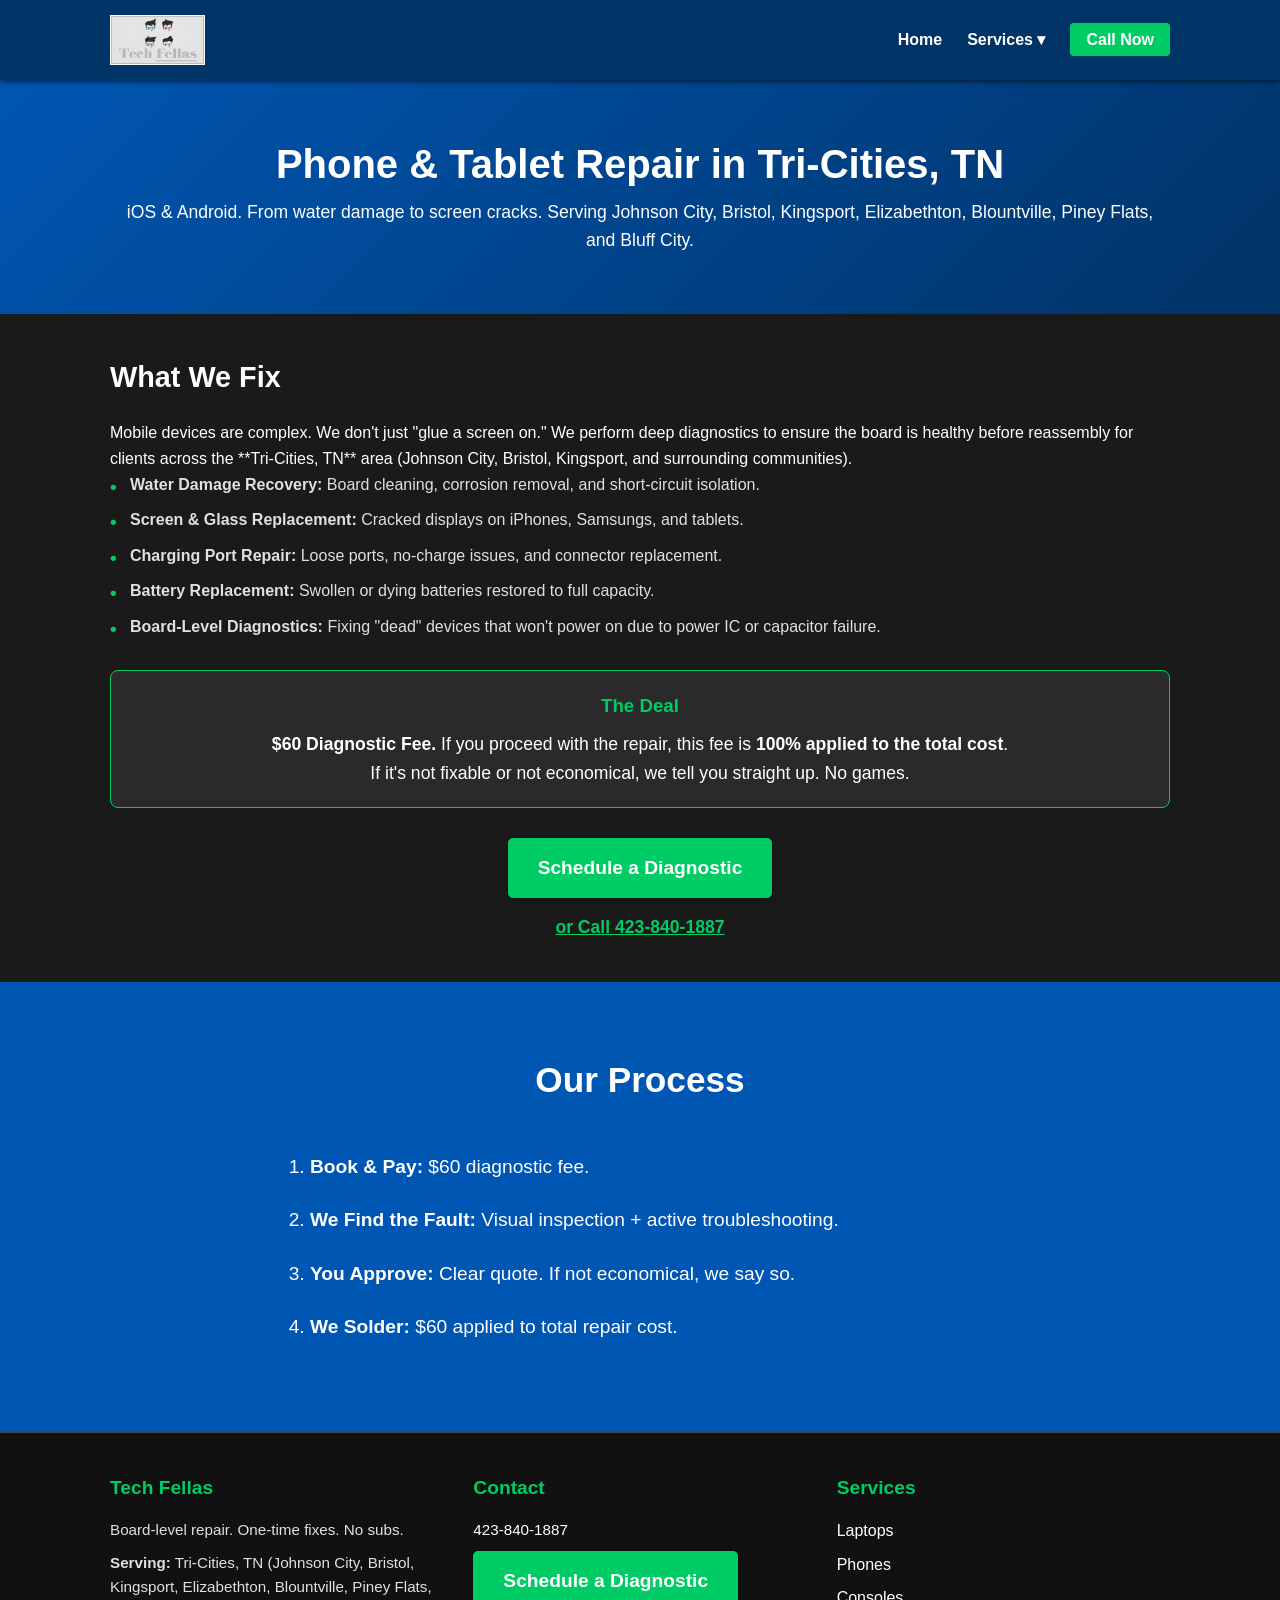
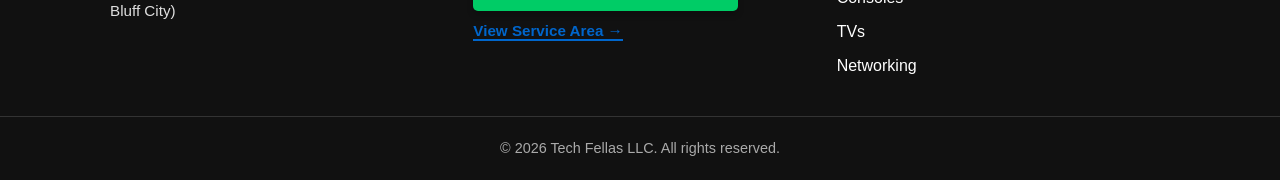
<file: phones.html>
<!DOCTYPE html>
<html lang="en">
<head>
  <meta charset="UTF-8">
  <meta name="viewport" content="width=device-width, initial-scale=1.0">
  <title>Phone & Tablet Repair | Tri-Cities, TN (Johnson City, Bristol, Kingsport) | Tech Fellas</title>
  
  <!-- SEO Meta Tags: Optimized for Local Keywords -->
  <meta name="description" content="Expert iPhone, Android, and tablet repair in the Tri-Cities, TN area. Water damage, screen replacement, charging port repair. Serving Johnson City, Bristol, Kingsport, Elizabethton, Blountville, Piney Flats, and Bluff City. Call 423-840-1887.">
  <meta name="keywords" content="phone repair Tri-Cities TN, iPhone repair Johnson City, tablet repair Bristol, water damage repair Kingsport, screen replacement TN, Tech Fellas, board level repair">
  <meta name="robots" content="index, follow">

  <!-- Canonical URL: Strictly techfellas.org -->
  <link rel="canonical" href="https://techfellas.org/phones.html" />

  <!-- Open Graph: Unified Domain -->
  <meta property="og:title" content="Phone & Tablet Repair | Tri-Cities, TN">
  <meta property="og:description" content="From water damage to screen cracks. We fix iOS & Android devices. Serving Johnson City, Bristol, Kingsport, and surrounding areas. Call 423-840-1887.">
  <meta property="og:type" content="website">
  <meta property="og:url" content="https://techfellas.org/phones.html">
  <meta property="og:image" content="https://techfellas.org/assets/techfellas-banner.jpg">
  <meta property="og:locale" content="en_US">

  <!-- JSON-LD Schema: ElectronicsRepair (Specific Type) + AreaServed -->
  <script type="application/ld+json">
  {
    "@context": "https://schema.org",
    "@type": "ElectronicsRepair",
    "name": "Tech Fellas",
    "legalName": "Tech Fellas LLC",
    "image": "https://techfellas.org/assets/techfellas-banner.jpg",
    "telephone": "+1-423-840-1887",
    "url": "https://techfellas.org/phones.html",
    "description": "Expert board-level phone and tablet repair for water damage, charging ports, and screens in the Tri-Cities, TN area.",
    "areaServed": [
      { "@type": "City", "name": "Johnson City", "addressRegion": "TN" },
      { "@type": "City", "name": "Bristol", "addressRegion": "TN" },
      { "@type": "City", "name": "Kingsport", "addressRegion": "TN" },
      { "@type": "City", "name": "Elizabethton", "addressRegion": "TN" },
      { "@type": "City", "name": "Blountville", "addressRegion": "TN" },
      { "@type": "City", "name": "Piney Flats", "addressRegion": "TN" },
      { "@type": "City", "name": "Bluff City", "addressRegion": "TN" },
      { "@type": "PostalCode", "postalCode": "37601" },
      { "@type": "PostalCode", "postalCode": "37604" },
      { "@type": "PostalCode", "postalCode": "37615" },
      { "@type": "PostalCode", "postalCode": "37620" },
      { "@type": "PostalCode", "postalCode": "37660" },
      { "@type": "PostalCode", "postalCode": "37663" },
      { "@type": "PostalCode", "postalCode": "37664" },
      { "@type": "PostalCode", "postalCode": "37665" },
      { "@type": "PostalCode", "postalCode": "37643" },
      { "@type": "PostalCode", "postalCode": "37617" },
      { "@type": "PostalCode", "postalCode": "37686" },
      { "@type": "PostalCode", "postalCode": "37618" }
    ],
    "sameAs": [
      "https://www.x.com/techfellasllc",
      "https://www.youtube.com/@tech_fellas",
      "https://www.facebook.com/techfellasllc",
      "https://www.instagram.com/technical_fellow",
      "https://www.linkedin.com/in/technicalfellow"
    ],
    "hasOfferCatalog": {
      "@type": "OfferCatalog",
      "name": "Phone & Tablet Repair Services",
      "itemListElement": [
        {
          "@type": "Offer",
          "itemOffered": {
            "@type": "Service",
            "name": "Diagnostic Fee",
            "description": "$60 diagnostic fee applied to repair cost.",
            "offers": {
              "@type": "Offer",
              "price": "60",
              "priceCurrency": "USD",
              "name": "Diagnostic Fee"
            }
          }
        },
        {
          "@type": "Offer",
          "itemOffered": {
            "@type": "Service",
            "name": "Water Damage Recovery"
          }
        },
        {
          "@type": "Offer",
          "itemOffered": {
            "@type": "Service",
            "name": "Screen Replacement"
          }
        },
        {
          "@type": "Offer",
          "itemOffered": {
            "@type": "Service",
            "name": "Charging Port Repair"
          }
        },
        {
          "@type": "Offer",
          "itemOffered": {
            "@type": "Service",
            "name": "Battery Replacement"
          }
        },
        {
          "@type": "Offer",
          "itemOffered": {
            "@type": "Service",
            "name": "Board-Level Diagnostics"
          }
        }
      ]
    }
  }
  </script>

  <link rel="stylesheet" href="style.css">

    <!-- Breadcrumb Schema: Phone & Tablet Repair Page -->
  <script type="application/ld+json">
  {
    "@context": "https://schema.org",
    "@type": "BreadcrumbList",
    "itemListElement": [
      {
        "@type": "ListItem",
        "position": 1,
        "name": "Home",
        "item": "https://techfellas.org"
      },
      {
        "@type": "ListItem",
        "position": 2,
        "name": "Phone & Tablet Repair",
        "item": "https://techfellas.org/phones.html"
      }
    ]
  }
  </script>
</head>
</head>
<body>

  <!-- GLOBAL HEADER -->
  <header class="global-header">
    <div class="container header-container">
      <div class="logo-area">
        <a href="index.html">
          <!-- FIX: Updated Alt Text for SEO -->
          <img src="assets/techfellas-banner.jpg" alt="Tech Fellas - Mobile Electronics Repair Tri-Cities TN" class="site-logo">
        </a>
      </div>
      <nav class="main-nav">
        <ul>
          <li><a href="index.html">Home</a></li>
          <li class="dropdown">
            <a href="laptops.html">Services ▾</a>
            <div class="dropdown-content">
              <a href="laptops.html">Laptops & Desktops</a>
              <a href="phones.html">Phones & Tablets</a>
              <a href="consoles.html">Consoles</a>
              <a href="tvs.html">TV Repair</a>
              <a href="networking.html">Networking</a>
            </div>
          </li>
          <li><a href="tel:4238401887" class="nav-cta" style="background-color: #00cc66;">Call Now</a></li>
        </ul>
      </nav>
      <div class="mobile-toggle" onclick="document.querySelector('.main-nav').classList.toggle('active')">☰</div>
    </div>
  </header>

  <!-- PAGE HERO: Optimized for Local Keywords -->
  <header class="detail-header">
    <div class="container">
      <h1>Phone & Tablet Repair in Tri-Cities, TN</h1>
      <p>iOS & Android. From water damage to screen cracks. Serving Johnson City, Bristol, Kingsport, Elizabethton, Blountville, Piney Flats, and Bluff City.</p>
    </div>
  </header>

  <!-- CONTENT BLOCK -->
  <section class="content-block">
    <div class="container">
      <h2>What We Fix</h2>
      <!-- FIX: Replaced "Viera, FL" with "Tri-Cities, TN" -->
      <p>Mobile devices are complex. We don't just "glue a screen on." We perform deep diagnostics to ensure the board is healthy before reassembly for clients across the **Tri-Cities, TN** area (Johnson City, Bristol, Kingsport, and surrounding communities).</p>
      
      <ul>
        <li><strong>Water Damage Recovery:</strong> Board cleaning, corrosion removal, and short-circuit isolation.</li>
        <li><strong>Screen & Glass Replacement:</strong> Cracked displays on iPhones, Samsungs, and tablets.</li>
        <li><strong>Charging Port Repair:</strong> Loose ports, no-charge issues, and connector replacement.</li>
        <li><strong>Battery Replacement:</strong> Swollen or dying batteries restored to full capacity.</li>
        <li><strong>Board-Level Diagnostics:</strong> Fixing "dead" devices that won't power on due to power IC or capacitor failure.</li>
      </ul>

      <!-- PRICE BOX -->
      <div class="price-box">
        <h3>The Deal</h3>
        <p><strong>$60 Diagnostic Fee.</strong> If you proceed with the repair, this fee is <strong>100% applied to the total cost</strong>.</p>
        <p>If it's not fixable or not economical, we tell you straight up. No games.</p>
      </div>

      <!-- CTA BUTTON -->
      <div style="text-align: center; margin-top: 30px;">
        <a href="http://techfellasllc.square.site" class="cta-button" rel="nofollow">Schedule a Diagnostic</a>
        <div style="margin-top: 15px;">
          <a href="tel:4238401887" style="color: #00cc66; font-weight: bold; font-size: 1.1rem;">or Call 423-840-1887</a>
        </div>
      </div>
    </div>
  </section>

  <!-- PROCESS SECTION -->
  <section class="process">
    <div class="container">
      <h2>Our Process</h2>
      <ol>
        <li><strong>Book & Pay:</strong> $60 diagnostic fee.</li>
        <li><strong>We Find the Fault:</strong> Visual inspection + active troubleshooting.</li>
        <li><strong>You Approve:</strong> Clear quote. If not economical, we say so.</li>
        <li><strong>We Solder:</strong> $60 applied to total repair cost.</li>
      </ol>
    </div>
  </section>

  <!-- GLOBAL FOOTER -->
  <footer class="global-footer">
    <div class="container footer-content">
      <div class="footer-col">
        <h3>Tech Fellas</h3>
        <p>Board-level repair. One-time fixes. No subs.</p>
        <p><strong>Serving:</strong> Tri-Cities, TN (Johnson City, Bristol, Kingsport, Elizabethton, Blountville, Piney Flats, Bluff City)</p>
      </div>
      <div class="footer-col">
        <h3>Contact</h3>
        <p><a href="tel:4238401887">423-840-1887</a></p>
        <p><a href="http://techfellasllc.square.site" class="cta-button" rel="nofollow">Schedule a Diagnostic</a></p>
        <p><a href="https://www.google.com/maps/place/Tech+Fellas/@28.2514976,-80.7000000,12z/data=!3m1!4b1!4m5!3m4!1s0x8bef6e1e4cfb181%3A0x26382ed27a601002!8m2!3d28.2514976!4d-80.7000000" target="_blank" rel="noopener" style="font-weight: bold; color: #0066cc; text-decoration: none; border-bottom: 2px solid #0066cc;">View Service Area &rarr;</a></p>
      </div>
      <div class="footer-col">
        <h3>Services</h3>
        <ul class="footer-links">
          <li><a href="laptops.html">Laptops</a></li>
          <li><a href="phones.html">Phones</a></li>
          <li><a href="consoles.html">Consoles</a></li>
          <li><a href="tvs.html">TVs</a></li>
          <li><a href="networking.html">Networking</a></li>
        </ul>
      </div>
    </div>
    <div class="copyright-bar">
      <p>&copy; 2026 Tech Fellas LLC. All rights reserved.</p>
    </div>
  </footer>

</body>
</html>
</file>
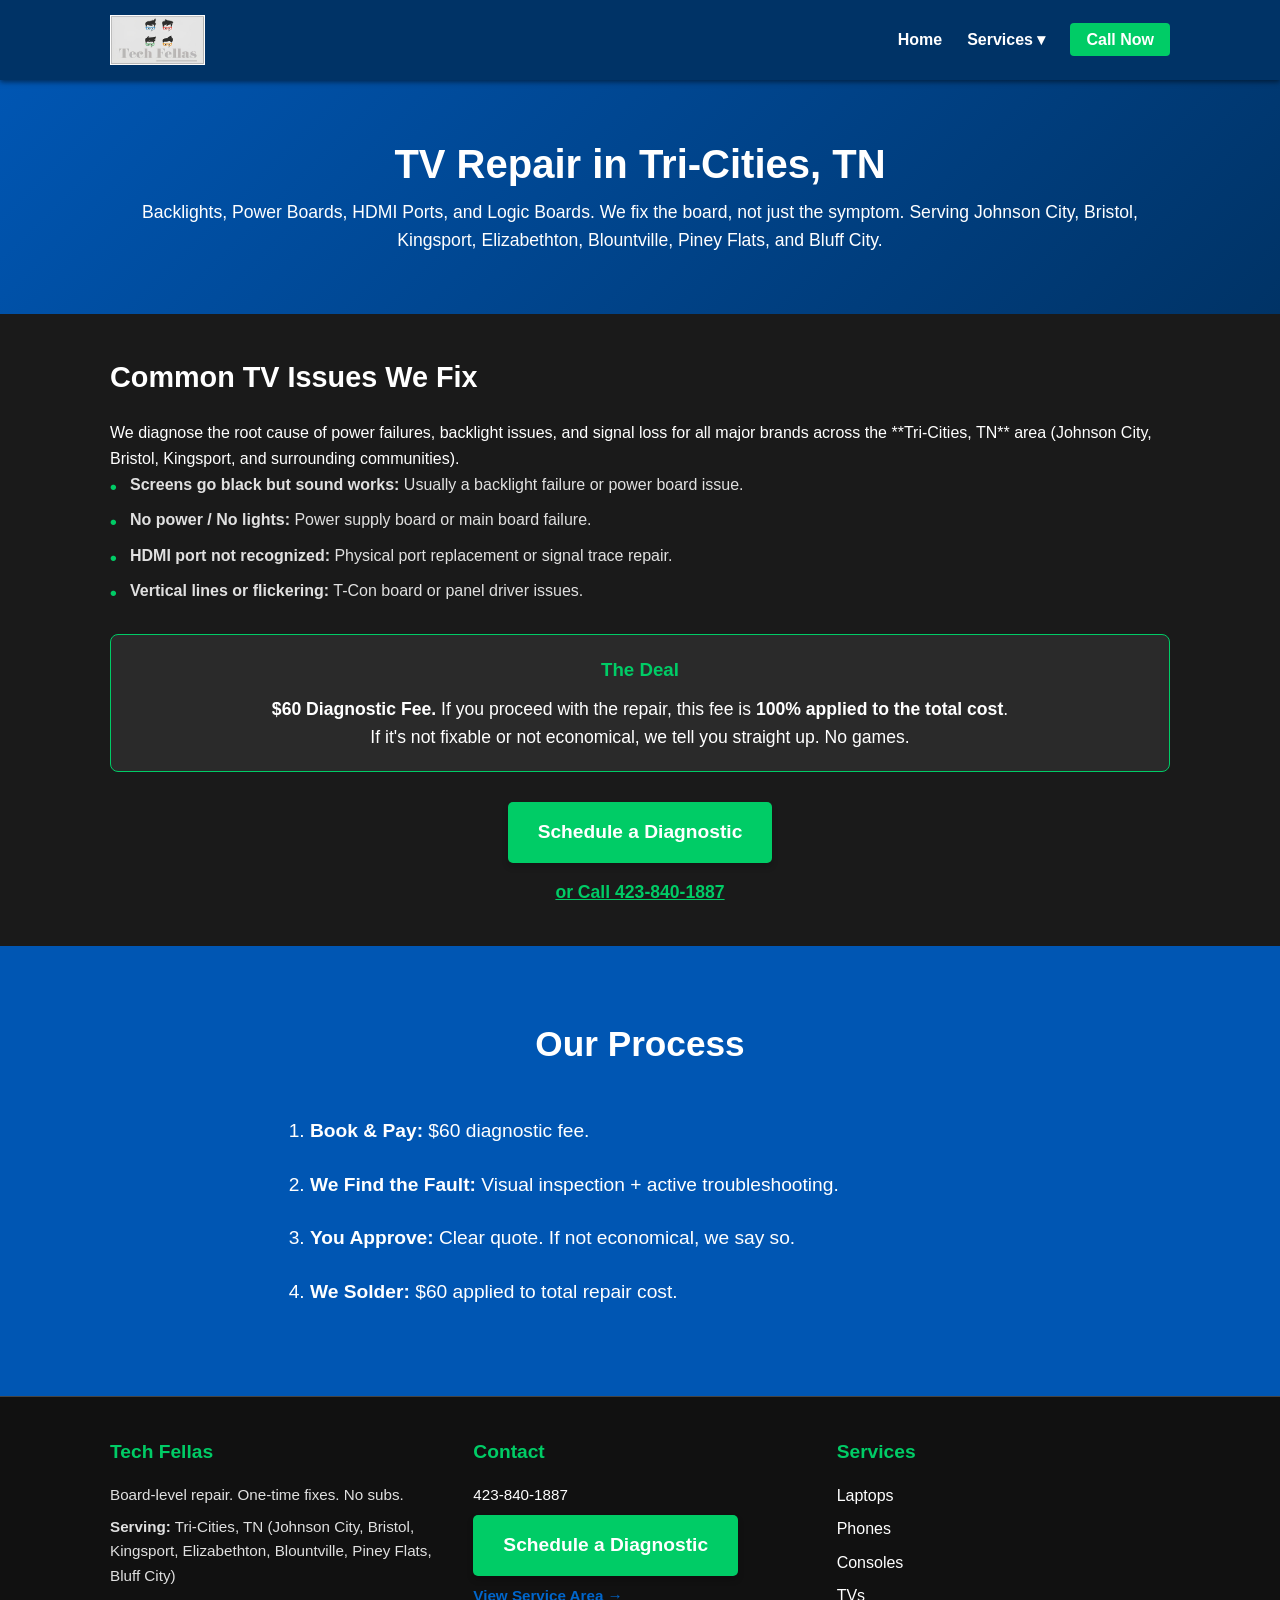
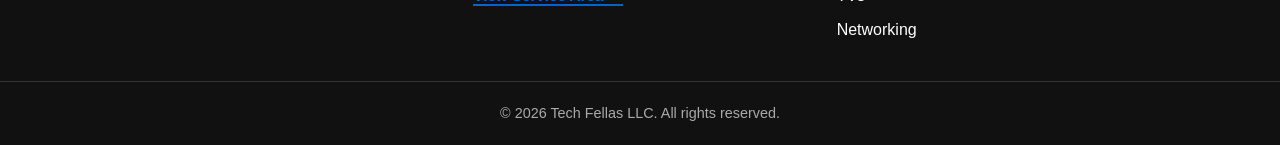
<file: tvs.html>
<!DOCTYPE html>
<html lang="en">
<head>
  <meta charset="UTF-8">
  <meta name="viewport" content="width=device-width, initial-scale=1.0">
  <title>TV Repair | Tri-Cities, TN (Johnson City, Bristol, Kingsport) | Tech Fellas</title>
  
  <!-- SEO Meta Tags: Optimized for Local Keywords -->
  <meta name="description" content="Professional TV repair in the Tri-Cities, TN area. Backlight replacement, power board fixes, and HDMI port repair. Serving Johnson City, Bristol, Kingsport, Elizabethton, Blountville, Piney Flats, and Bluff City. Call 423-840-1887.">
  <meta name="keywords" content="TV repair Tri-Cities TN, TV repair Johnson City, backlight replacement Bristol, TV power board repair Kingsport, Tech Fellas, board level repair">
  <meta name="robots" content="index, follow">

  <!-- Canonical URL: Strictly techfellas.org -->
  <link rel="canonical" href="https://techfellas.org/tvs.html" />

  <!-- Open Graph: Unified Domain -->
  <meta property="og:title" content="TV Repair Services | Tri-Cities, TN">
  <meta property="og:description" content="Backlight fixes, power board repair, and HDMI diagnostics. Serving Johnson City, Bristol, Kingsport, and surrounding areas. Call 423-840-1887.">
  <meta property="og:type" content="website">
  <meta property="og:url" content="https://techfellas.org/tvs.html">
  <meta property="og:image" content="https://techfellas.org/assets/techfellas-banner.jpg">
  <meta property="og:locale" content="en_US">

  <!-- JSON-LD Schema: ElectronicsRepair (Specific Type) + AreaServed -->
  <script type="application/ld+json">
  {
    "@context": "https://schema.org",
    "@type": "ElectronicsRepair",
    "name": "Tech Fellas",
    "legalName": "Tech Fellas LLC",
    "image": "https://techfellas.org/assets/techfellas-banner.jpg",
    "telephone": "+1-423-840-1887",
    "url": "https://techfellas.org/tvs.html",
    "description": "Expert board-level TV repair for backlights, power boards, and HDMI ports in the Tri-Cities, TN area.",
    "areaServed": [
      { "@type": "City", "name": "Johnson City", "addressRegion": "TN" },
      { "@type": "City", "name": "Bristol", "addressRegion": "TN" },
      { "@type": "City", "name": "Kingsport", "addressRegion": "TN" },
      { "@type": "City", "name": "Elizabethton", "addressRegion": "TN" },
      { "@type": "City", "name": "Blountville", "addressRegion": "TN" },
      { "@type": "City", "name": "Piney Flats", "addressRegion": "TN" },
      { "@type": "City", "name": "Bluff City", "addressRegion": "TN" },
      { "@type": "PostalCode", "postalCode": "37601" },
      { "@type": "PostalCode", "postalCode": "37604" },
      { "@type": "PostalCode", "postalCode": "37615" },
      { "@type": "PostalCode", "postalCode": "37620" },
      { "@type": "PostalCode", "postalCode": "37660" },
      { "@type": "PostalCode", "postalCode": "37663" },
      { "@type": "PostalCode", "postalCode": "37664" },
      { "@type": "PostalCode", "postalCode": "37665" },
      { "@type": "PostalCode", "postalCode": "37643" },
      { "@type": "PostalCode", "postalCode": "37617" },
      { "@type": "PostalCode", "postalCode": "37686" },
      { "@type": "PostalCode", "postalCode": "37618" }
    ],
    "sameAs": [
      "https://www.x.com/techfellasllc",
      "https://www.youtube.com/@tech_fellas",
      "https://www.facebook.com/techfellasllc",
      "https://www.instagram.com/technical_fellow",
      "https://www.linkedin.com/in/technicalfellow"
    ],
    "hasOfferCatalog": {
      "@type": "OfferCatalog",
      "name": "TV Repair Services",
      "itemListElement": [
        {
          "@type": "Offer",
          "itemOffered": {
            "@type": "Service",
            "name": "Diagnostic Fee",
            "description": "$60 diagnostic fee applied to repair cost.",
            "offers": {
              "@type": "Offer",
              "price": "60",
              "priceCurrency": "USD",
              "name": "Diagnostic Fee"
            }
          }
        },
        {
          "@type": "Offer",
          "itemOffered": {
            "@type": "Service",
            "name": "TV Backlight Replacement"
          }
        },
        {
          "@type": "Offer",
          "itemOffered": {
            "@type": "Service",
            "name": "TV Power Board Repair"
          }
        },
        {
          "@type": "Offer",
          "itemOffered": {
            "@type": "Service",
            "name": "TV HDMI Port Repair"
          }
        },
        {
          "@type": "Offer",
          "itemOffered": {
            "@type": "Service",
            "name": "TV Logic Board Diagnostics"
          }
        }
      ]
    }
  }
  </script>

  <link rel="stylesheet" href="style.css">

    <!-- Breadcrumb Schema: TV Repair Page -->
  <script type="application/ld+json">
  {
    "@context": "https://schema.org",
    "@type": "BreadcrumbList",
    "itemListElement": [
      {
        "@type": "ListItem",
        "position": 1,
        "name": "Home",
        "item": "https://techfellas.org"
      },
      {
        "@type": "ListItem",
        "position": 2,
        "name": "TV Repair",
        "item": "https://techfellas.org/tvs.html"
      }
    ]
  }
  </script>
</head>
</head>
<body>

  <!-- GLOBAL HEADER -->
  <header class="global-header">
    <div class="container header-container">
      <div class="logo-area">
        <a href="index.html">
          <!-- FIX: Updated Alt Text for SEO -->
          <img src="assets/techfellas-banner.jpg" alt="Tech Fellas - Mobile Electronics Repair Tri-Cities TN" class="site-logo">
        </a>
      </div>
      <nav class="main-nav">
        <ul>
          <li><a href="index.html">Home</a></li>
          <li class="dropdown">
            <a href="laptops.html">Services ▾</a>
            <div class="dropdown-content">
              <a href="laptops.html">Laptops & Desktops</a>
              <a href="phones.html">Phones & Tablets</a>
              <a href="consoles.html">Consoles</a>
              <a href="tvs.html">TV Repair</a>
              <a href="networking.html">Networking</a>
            </div>
          </li>
          <li><a href="tel:4238401887" class="nav-cta" style="background-color: #00cc66;">Call Now</a></li>
        </ul>
      </nav>
      <div class="mobile-toggle" onclick="document.querySelector('.main-nav').classList.toggle('active')">☰</div>
    </div>
  </header>

  <!-- PAGE HERO: Optimized for Local Keywords -->
  <header class="detail-header">
    <div class="container">
      <h1>TV Repair in Tri-Cities, TN</h1>
      <p>Backlights, Power Boards, HDMI Ports, and Logic Boards. We fix the board, not just the symptom. Serving Johnson City, Bristol, Kingsport, Elizabethton, Blountville, Piney Flats, and Bluff City.</p>
    </div>
  </header>

  <!-- CONTENT BLOCK -->
  <section class="content-block">
    <div class="container">
      <h2>Common TV Issues We Fix</h2>
      <!-- FIX: Replaced "Viera, FL" with "Tri-Cities, TN" -->
      <p>We diagnose the root cause of power failures, backlight issues, and signal loss for all major brands across the **Tri-Cities, TN** area (Johnson City, Bristol, Kingsport, and surrounding communities).</p>
      
      <ul>
        <li><strong>Screens go black but sound works:</strong> Usually a backlight failure or power board issue.</li>
        <li><strong>No power / No lights:</strong> Power supply board or main board failure.</li>
        <li><strong>HDMI port not recognized:</strong> Physical port replacement or signal trace repair.</li>
        <li><strong>Vertical lines or flickering:</strong> T-Con board or panel driver issues.</li>
      </ul>

      <!-- PRICE BOX -->
      <div class="price-box">
        <h3>The Deal</h3>
        <p><strong>$60 Diagnostic Fee.</strong> If you proceed with the repair, this fee is <strong>100% applied to the total cost</strong>.</p>
        <p>If it's not fixable or not economical, we tell you straight up. No games.</p>
      </div>

      <!-- CTA BUTTON -->
      <div style="text-align: center; margin-top: 30px;">
        <a href="http://techfellasllc.square.site" class="cta-button" rel="nofollow">Schedule a Diagnostic</a>
        <div style="margin-top: 15px;">
          <a href="tel:4238401887" style="color: #00cc66; font-weight: bold; font-size: 1.1rem;">or Call 423-840-1887</a>
        </div>
      </div>
    </div>
  </section>

  <!-- PROCESS SECTION -->
  <section class="process">
    <div class="container">
      <h2>Our Process</h2>
      <ol>
        <li><strong>Book & Pay:</strong> $60 diagnostic fee.</li>
        <li><strong>We Find the Fault:</strong> Visual inspection + active troubleshooting.</li>
        <li><strong>You Approve:</strong> Clear quote. If not economical, we say so.</li>
        <li><strong>We Solder:</strong> $60 applied to total repair cost.</li>
      </ol>
    </div>
  </section>

  <!-- GLOBAL FOOTER -->
  <footer class="global-footer">
    <div class="container footer-content">
      <div class="footer-col">
        <h3>Tech Fellas</h3>
        <p>Board-level repair. One-time fixes. No subs.</p>
        <p><strong>Serving:</strong> Tri-Cities, TN (Johnson City, Bristol, Kingsport, Elizabethton, Blountville, Piney Flats, Bluff City)</p>
      </div>
      <div class="footer-col">
        <h3>Contact</h3>
        <p><a href="tel:4238401887">423-840-1887</a></p>
        <p><a href="http://techfellasllc.square.site" class="cta-button" rel="nofollow">Schedule a Diagnostic</a></p>
        <p><a href="https://www.google.com/maps/place/Tech+Fellas/@28.2514976,-80.7000000,12z/data=!3m1!4b1!4m5!3m4!1s0x8bef6e1e4cfb181%3A0x26382ed27a601002!8m2!3d28.2514976!4d-80.7000000" target="_blank" rel="noopener" style="font-weight: bold; color: #0066cc; text-decoration: none; border-bottom: 2px solid #0066cc;">View Service Area &rarr;</a></p>
      </div>
      <div class="footer-col">
        <h3>Services</h3>
        <ul class="footer-links">
          <li><a href="laptops.html">Laptops</a></li>
          <li><a href="phones.html">Phones</a></li>
          <li><a href="consoles.html">Consoles</a></li>
          <li><a href="tvs.html">TVs</a></li>
          <li><a href="networking.html">Networking</a></li>
        </ul>
      </div>
    </div>
    <div class="copyright-bar">
      <p>&copy; 2026 Tech Fellas LLC. All rights reserved.</p>
    </div>
  </footer>

</body>
</html>
</file>
<file: style.css>
/* --- GLOBAL RESET & VARIABLES --- */
* { margin: 0; padding: 0; box-sizing: border-box; }

:root {
  /* Color Palette: High Contrast & Accessible */
  --primary-blue: #0056b3; /* Dark enough for white text */
  --dark-blue: #003366;    /* Header background */
  --accent-green: #00cc66; /* Call to Action Buttons (Bright) */
  --accent-green-hover: #00994d; /* Hover state */
  
  /* Backgrounds */
  --bg-dark: #1a1a1a;      /* Main Body Background */
  --bg-card: #2a2a2a;      /* Section/Box Backgrounds */
  --bg-footer: #111111;    /* Footer Background */
  
  /* Text Colors: All meet 4.5:1 contrast ratio against dark backgrounds */
  --text-white: #ffffff;   /* Primary text */
  --text-gray: #e0e0e0;    /* Secondary text (Increased from #cccccc for contrast) */
  --text-muted: #aaaaaa;   /* Tertiary/Muted text */
  
  /* Borders & Dividers */
  --border-color: #444444;
}

body {
  font-family: 'Segoe UI', Tahoma, Geneva, Verdana, sans-serif;
  line-height: 1.6;
  color: var(--text-white);
  background-color: var(--bg-dark);
}

.container {
  max-width: 1100px;
  margin: 0 auto;
  padding: 0 20px;
}

/* --- GLOBAL HEADER (NEW) --- */
.global-header {
  background-color: var(--dark-blue);
  padding: 15px 0;
  position: sticky;
  top: 0;
  z-index: 1000;
  box-shadow: 0 2px 5px rgba(0,0,0,0.5);
}

.header-container {
  display: flex;
  justify-content: space-between;
  align-items: center;
}

.logo-area img {
  height: 50px;
  width: auto;
  display: block;
}

.main-nav ul {
  list-style: none;
  display: flex;
  align-items: center;
  gap: 25px;
}

.main-nav a {
  color: var(--text-white);
  font-weight: 600;
  font-size: 1rem;
  text-decoration: none;
}

.main-nav a:hover {
  color: var(--accent-green);
}

/* Dropdown Logic */
.dropdown {
  position: relative;
}

.dropdown-content {
  display: none;
  position: absolute;
  top: 100%;
  left: 0;
  background-color: var(--bg-card);
  min-width: 200px;
  box-shadow: 0 8px 16px rgba(0,0,0,0.3);
  border: 1px solid var(--border-color);
  border-radius: 4px;
  z-index: 1001;
}

.dropdown-content a {
  color: var(--text-white);
  padding: 12px 16px;
  text-decoration: none;
  display: block;
  font-size: 0.95rem;
  border-bottom: 1px solid var(--border-color);
}

.dropdown-content a:last-child {
  border-bottom: none;
}

.dropdown-content a:hover {
  background-color: var(--primary-blue);
}

.dropdown:hover .dropdown-content {
  display: block;
}

/* CTA Button in Nav */
.nav-cta {
  background-color: var(--accent-green);
  padding: 8px 16px;
  border-radius: 4px;
  color: var(--text-white) !important;
  font-weight: bold;
  text-decoration: none;
}

.nav-cta:hover {
  background-color: var(--accent-green-hover);
}

/* Mobile Toggle */
.mobile-toggle {
  display: none;
  font-size: 1.8rem;
  cursor: pointer;
  color: var(--accent-green);
  text-decoration: none;
}

/* --- GLOBAL FOOTER (NEW) --- */
.global-footer {
  background-color: var(--bg-footer);
  border-top: 1px solid var(--border-color);
  padding: 40px 0 0;
}

.footer-content {
  display: grid;
  grid-template-columns: repeat(auto-fit, minmax(250px, 1fr));
  gap: 30px;
  margin-bottom: 30px;
}

.footer-col h3 {
  color: var(--accent-green);
  margin-bottom: 15px;
  font-size: 1.2rem;
}

.footer-col p {
  color: var(--text-gray); /* High contrast gray */
  margin-bottom: 8px;
  font-size: 0.95rem;
}

.footer-col a {
  color: var(--text-white); /* High contrast white for links */
  text-decoration: none;
  transition: color 0.3s;
}

.footer-col a:hover {
  color: var(--accent-green);
  text-decoration: underline;
}

.footer-links {
  list-style: none;
}

.footer-links li {
  margin-bottom: 8px;
}

.copyright-bar {
  text-align: center;
  border-top: 1px solid #333;
  padding: 20px 0;
  color: var(--text-muted);
  font-size: 0.9rem;
}

/* --- RESPONSIVE HEADER (Mobile) --- */
@media (max-width: 768px) {
  .mobile-toggle {
    display: block;
  }

  .main-nav {
    display: none;
    position: absolute;
    top: 100%;
    left: 0;
    width: 100%;
    background-color: var(--dark-blue);
    flex-direction: column;
    padding: 20px 0;
    box-shadow: 0 4px 6px rgba(0,0,0,0.3);
  }

  .main-nav.active {
    display: flex;
  }

  .main-nav ul {
    flex-direction: column;
    width: 100%;
    padding: 0;
    gap: 0;
  }

  .main-nav ul li {
    width: 100%;
    text-align: center;
  }

  .main-nav ul li a {
    display: block;
    padding: 15px;
    border-bottom: 1px solid rgba(255,255,255,0.1);
  }

  .dropdown-content {
    position: static;
    display: none;
    box-shadow: none;
    background-color: #002244;
    border: none;
    margin-top: 10px;
  }
  
  .dropdown:hover .dropdown-content {
    display: block;
  }
}

/* --- HERO SECTION (Home Page) --- */
.hero {
  background: linear-gradient(135deg, var(--primary-blue) 0%, var(--dark-blue) 100%);
  padding: 80px 0;
  text-align: center;
}

.hero h1 { 
  font-size: 3rem; 
  margin-bottom: 20px; 
  font-weight: 700; 
  line-height: 1.2;
}

.hero p { 
  font-size: 1.2rem; 
  margin-bottom: 30px; 
  color: var(--text-white);
}

/* --- CTA BUTTONS (Global) --- */
.cta-button {
  display: inline-block;
  background-color: var(--accent-green);
  color: var(--text-white);
  padding: 15px 30px;
  font-size: 1.2rem;
  font-weight: bold;
  border-radius: 5px;
  transition: background-color 0.3s, transform 0.2s;
  box-shadow: 0 4px 6px rgba(0,0,0,0.2);
  text-decoration: none;
  border: none;
  cursor: pointer;
}

.cta-button:hover {
  background-color: var(--accent-green-hover);
  transform: translateY(-2px);
}

.sub-cta { 
  font-size: 0.9rem; 
  margin-top: 15px; 
  color: var(--text-gray); 
}

/* --- FILTER SECTION --- */
.filter {
  background-color: var(--bg-card);
  padding: 50px 0;
  text-align: center;
  border-bottom: 1px solid var(--border-color);
}

.filter h2 { 
  font-size: 2rem; 
  margin-bottom: 15px; 
  color: var(--accent-green); 
}

.filter p { 
  max-width: 800px; 
  margin: 0 auto; 
  font-size: 1.1rem; 
  color: var(--text-gray);
}

/* --- SERVICES GRID (Home Page) --- */
.services { 
  padding: 60px 0; 
}

.services h2 { 
  text-align: center; 
  font-size: 2rem; 
  margin-bottom: 10px; 
}

.services-intro { 
  text-align: center; 
  margin-bottom: 30px; 
  color: var(--text-muted);
}

.service-grid {
  display: grid;
  grid-template-columns: repeat(auto-fit, minmax(280px, 1fr));
  gap: 25px;
}

.service-card-link {
  text-decoration: none;
  color: inherit;
  display: block;
}

.service-card {
  background-color: var(--bg-card);
  padding: 30px;
  border-radius: 8px;
  text-align: center;
  border: 1px solid var(--border-color);
  transition: transform 0.3s, border-color 0.3s, box-shadow 0.3s;
  height: 100%;
}

.service-card:hover {
  transform: translateY(-5px);
  border-color: var(--accent-green);
  box-shadow: 0 10px 20px rgba(0, 0, 0, 0.3);
}

.service-card h3 { 
  color: var(--accent-green); 
  margin-bottom: 15px; 
  font-size: 1.5rem; 
}

.service-card p { 
  font-size: 1rem; 
  margin-bottom: 15px; 
  color: var(--text-gray);
}

.read-more {
  display: inline-block;
  margin-top: 10px;
  color: var(--accent-green);
  font-weight: bold;
  font-size: 0.9rem;
  border-bottom: 2px solid transparent;
  transition: border-color 0.3s;
}

.service-card:hover .read-more { 
  border-bottom-color: var(--accent-green); 
}

/* --- DETAIL PAGES (Specific Content) --- */
.detail-header {
  background: linear-gradient(135deg, var(--primary-blue) 0%, var(--dark-blue) 100%);
  padding: 60px 0;
  text-align: center;
}

.detail-header h1 { 
  font-size: 2.5rem; 
  margin-bottom: 10px; 
  line-height: 1.2;
}

.detail-header p { 
  font-size: 1.1rem; 
  color: var(--text-white);
}

.content-block { 
  padding: 40px 0; 
}

.content-block h2 { 
  font-size: 1.8rem; 
  margin-bottom: 20px; 
  color: var(--text-white); /* Changed to white for better contrast on dark bg */
  font-weight: 700;
}

.content-block ul { 
  list-style: none; 
  margin-bottom: 30px; 
}

.content-block li {
  margin-bottom: 10px;
  padding-left: 20px;
  position: relative;
  color: var(--text-gray);
}

.content-block li::before {
  content: "•";
  color: var(--accent-green);
  font-weight: bold;
  position: absolute;
  left: 0;
  font-size: 1.2rem;
}

.price-box {
  background-color: var(--bg-card);
  padding: 20px;
  border-radius: 8px;
  border: 1px solid var(--accent-green);
  text-align: center;
  margin: 30px 0;
}

.price-box h3 { 
  color: var(--accent-green); 
  margin-bottom: 10px; 
}

.price-box p { 
  font-size: 1.1rem; 
  color: var(--text-white);
}

/* --- PROCESS SECTION --- */
.process {
  background-color: var(--primary-blue);
  padding: 70px 0;
  text-align: center;
}

.process h2 { 
  margin-bottom: 40px; 
  font-size: 2.2rem; 
  color: var(--text-white);
}

.process ol {
  max-width: 700px;
  margin: 0 auto;
  font-size: 1.2rem;
  line-height: 2;
  text-align: left;
  list-style: decimal;
  padding-left: 20px;
}

.process li { 
  margin-bottom: 15px; 
  font-weight: 500; 
  color: var(--text-white);
}

/* --- MOBILE ADJUSTMENTS (Final Polish) --- */
@media (max-width: 768px) {
  .hero h1 { font-size: 2.2rem; }
  .hero p { font-size: 1rem; }
  .cta-button { font-size: 1rem; padding: 12px 25px; }
  
  .service-grid { grid-template-columns: 1fr; }
  
  .detail-header h1 { font-size: 2rem; }
}
/* --- BREADCRUMB NAVIGATION --- */
.breadcrumbs {
  background-color: var(--bg-card);
  padding: 12px 0;
  border-bottom: 1px solid var(--border-color);
  font-size: 0.9rem;
}

.breadcrumbs ol {
  list-style: none;
  padding: 0;
  margin: 0;
  display: flex;
  gap: 10px;
  align-items: center;
}

.breadcrumbs li {
  display: flex;
  align-items: center;
  color: var(--text-gray);
}

.breadcrumbs li:not(:last-child)::after {
  content: "›";
  margin-left: 10px;
  color: var(--accent-green);
  font-weight: bold;
  font-size: 1.1rem;
}

.breadcrumbs a {
  color: var(--text-white);
  text-decoration: none;
  transition: color 0.3s;
}

.breadcrumbs a:hover {
  color: var(--accent-green);
  text-decoration: underline;
}

.breadcrumbs li[aria-current="page"] {
  color: var(--text-muted);
  font-weight: 500;
}
</file>
